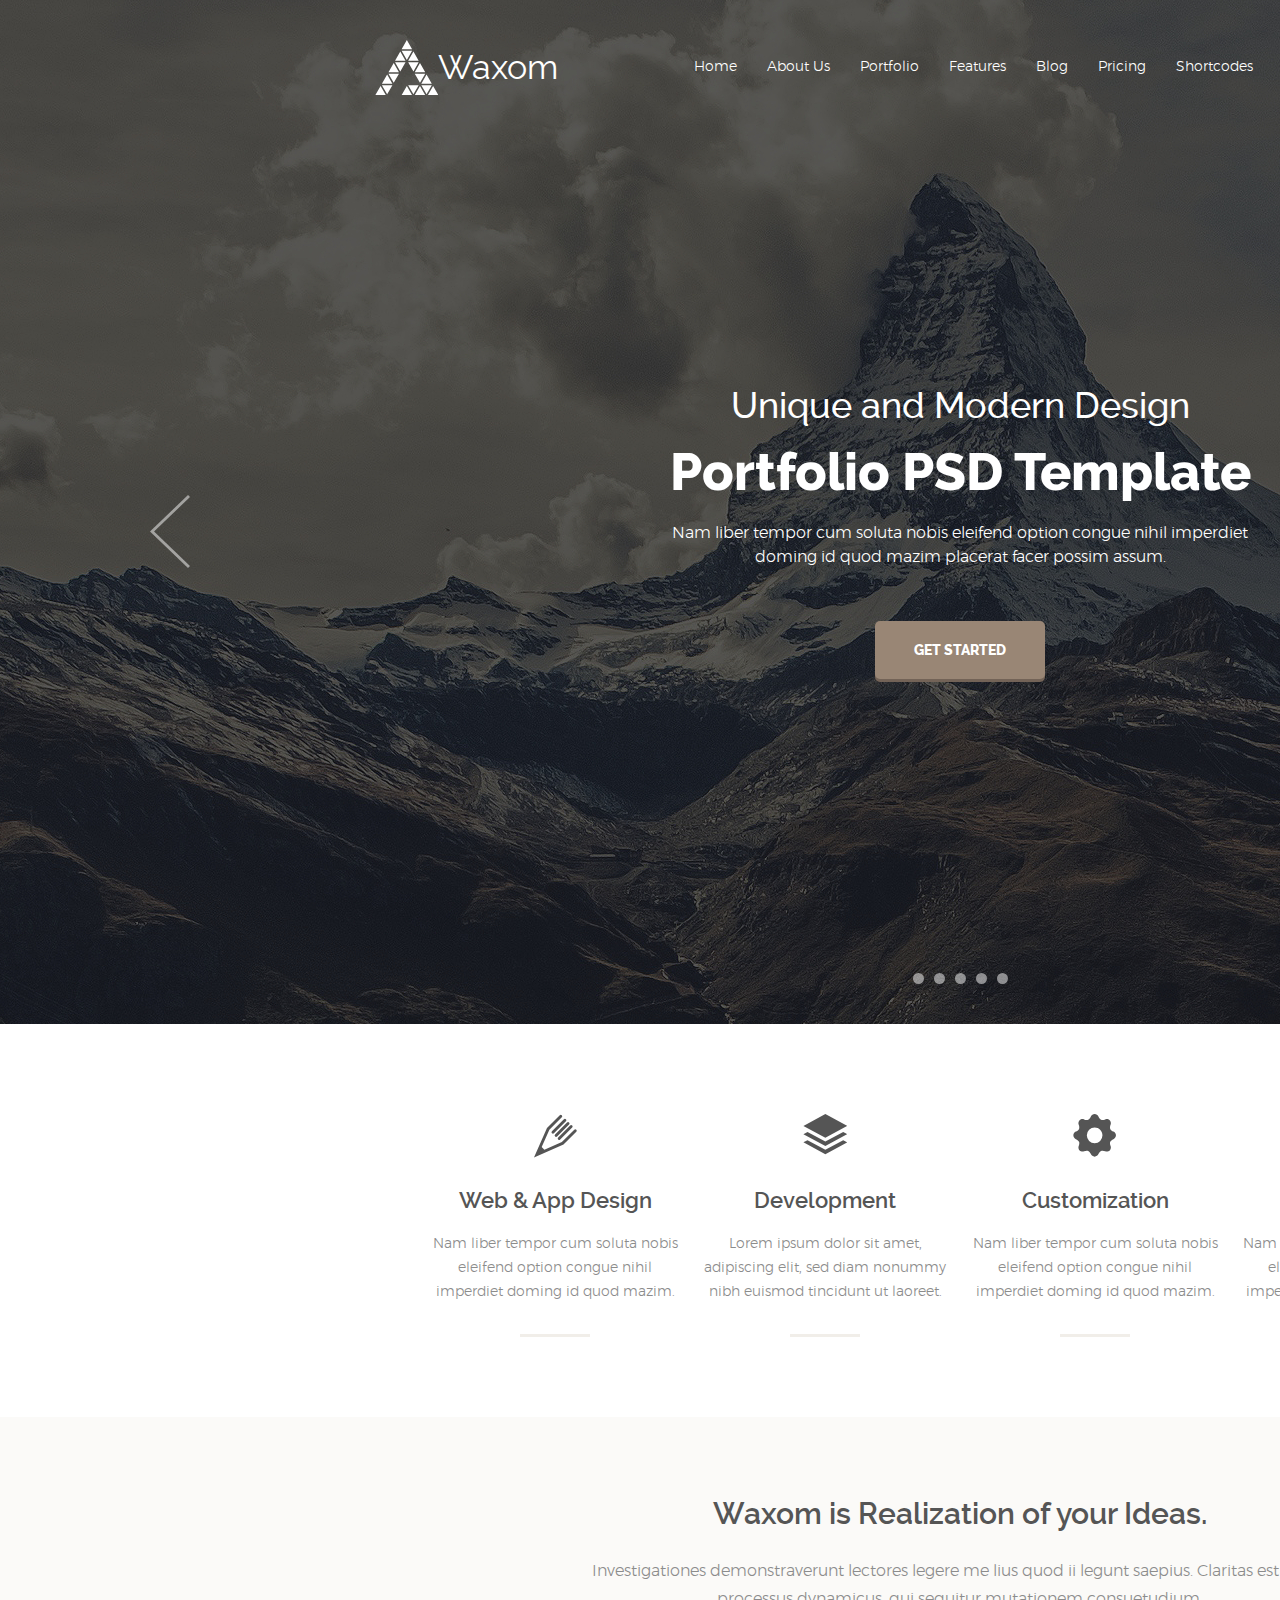
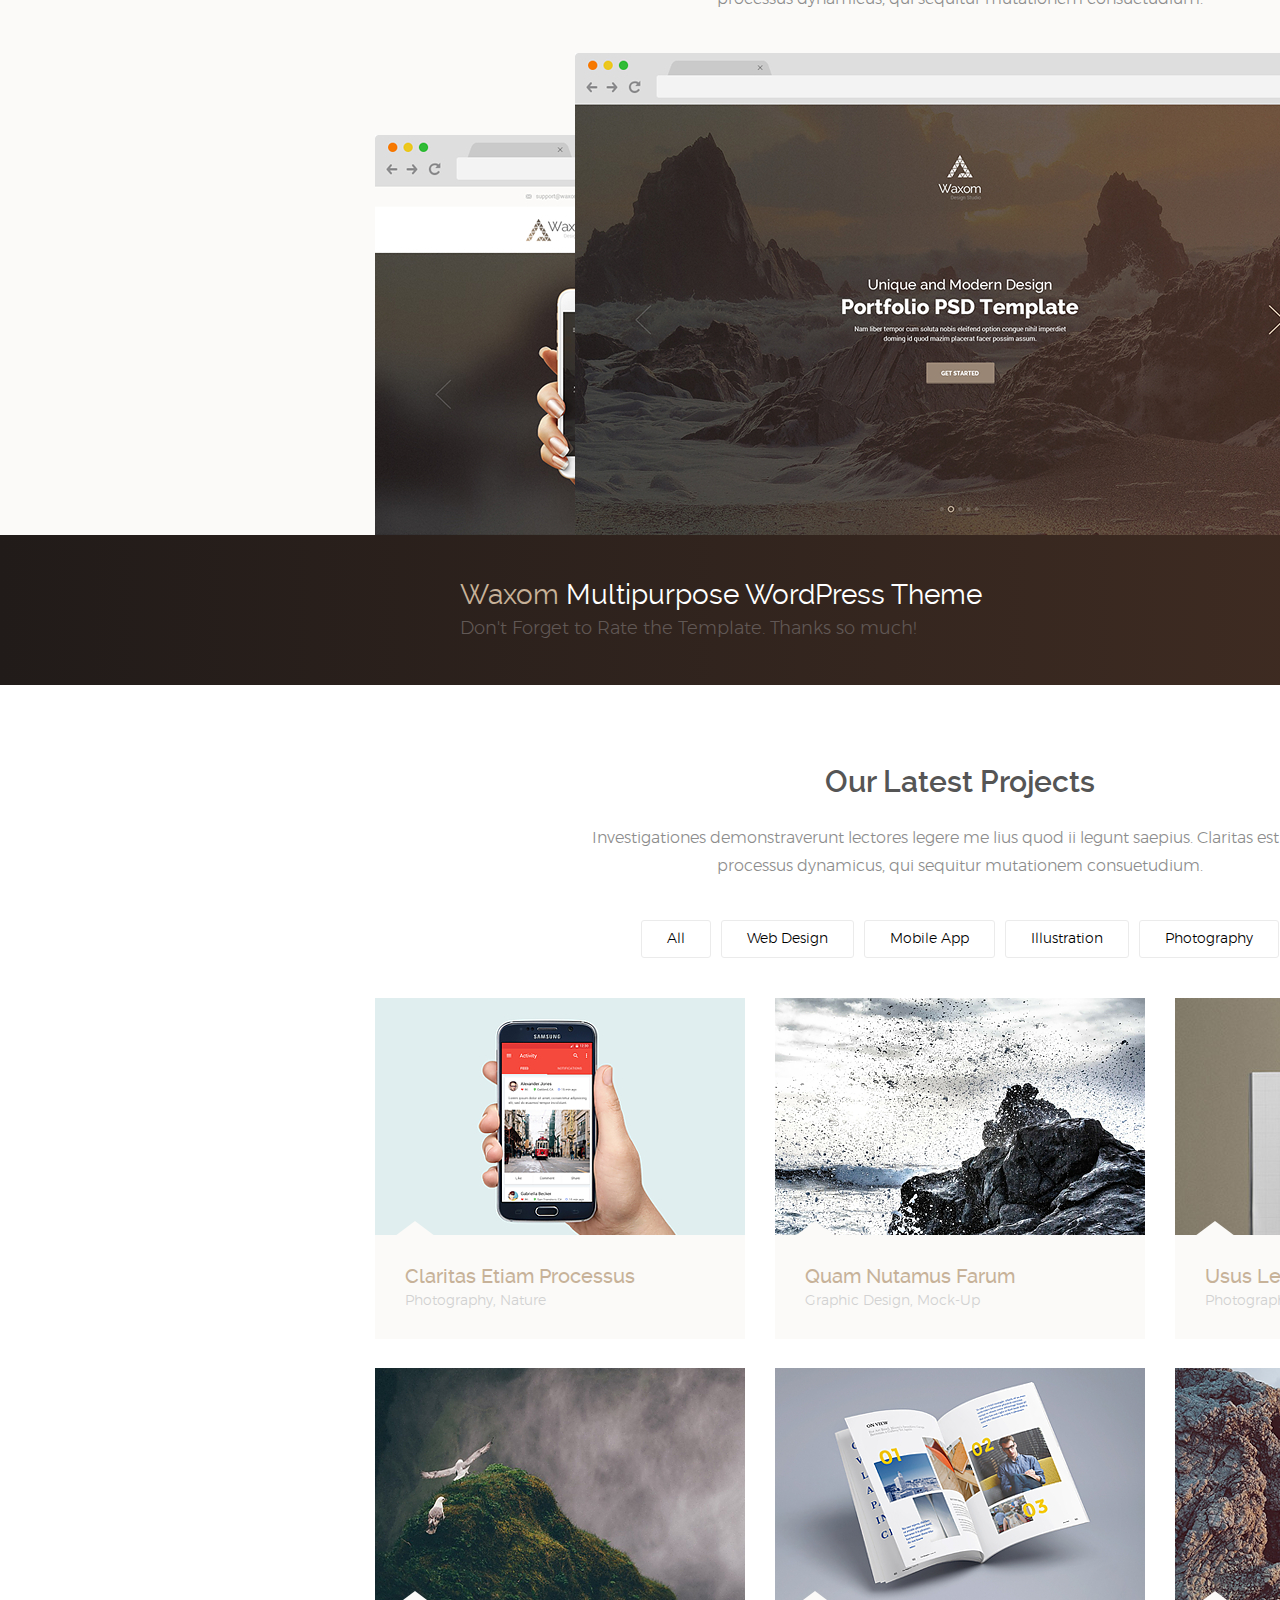
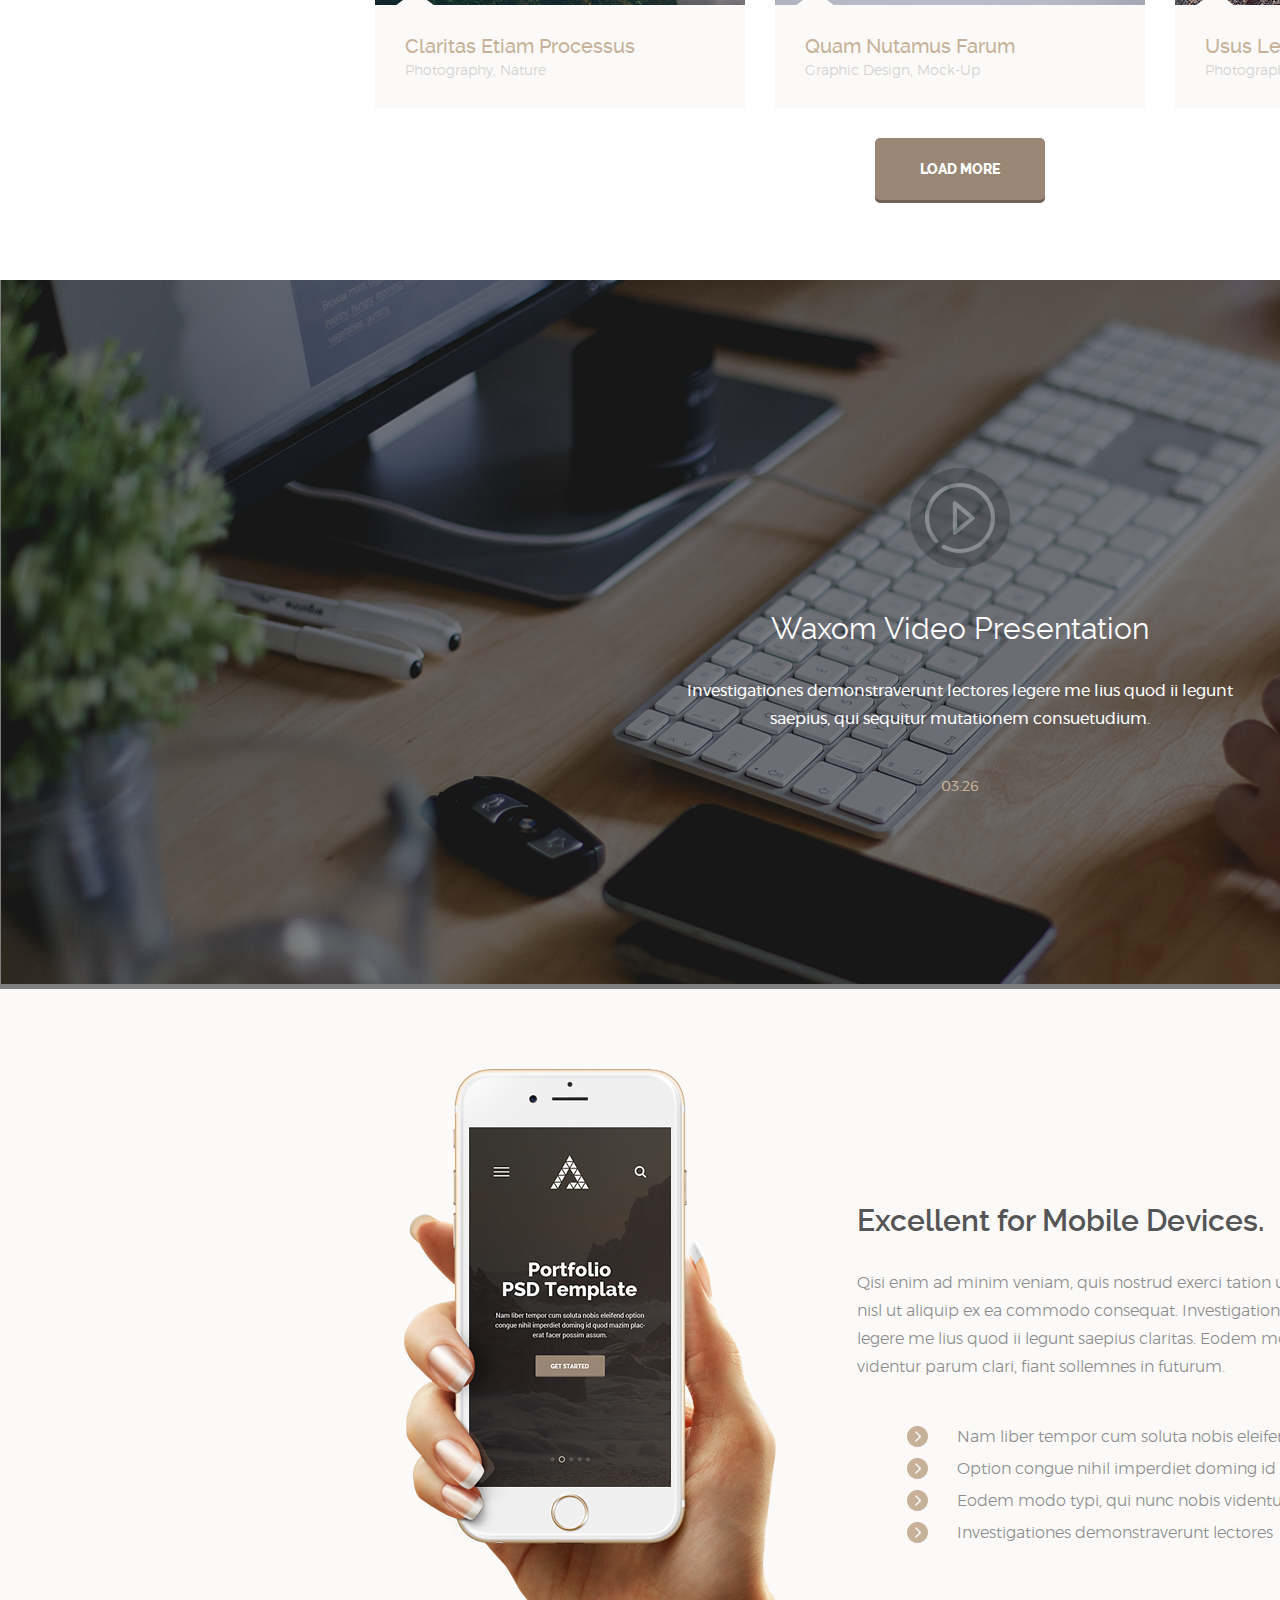
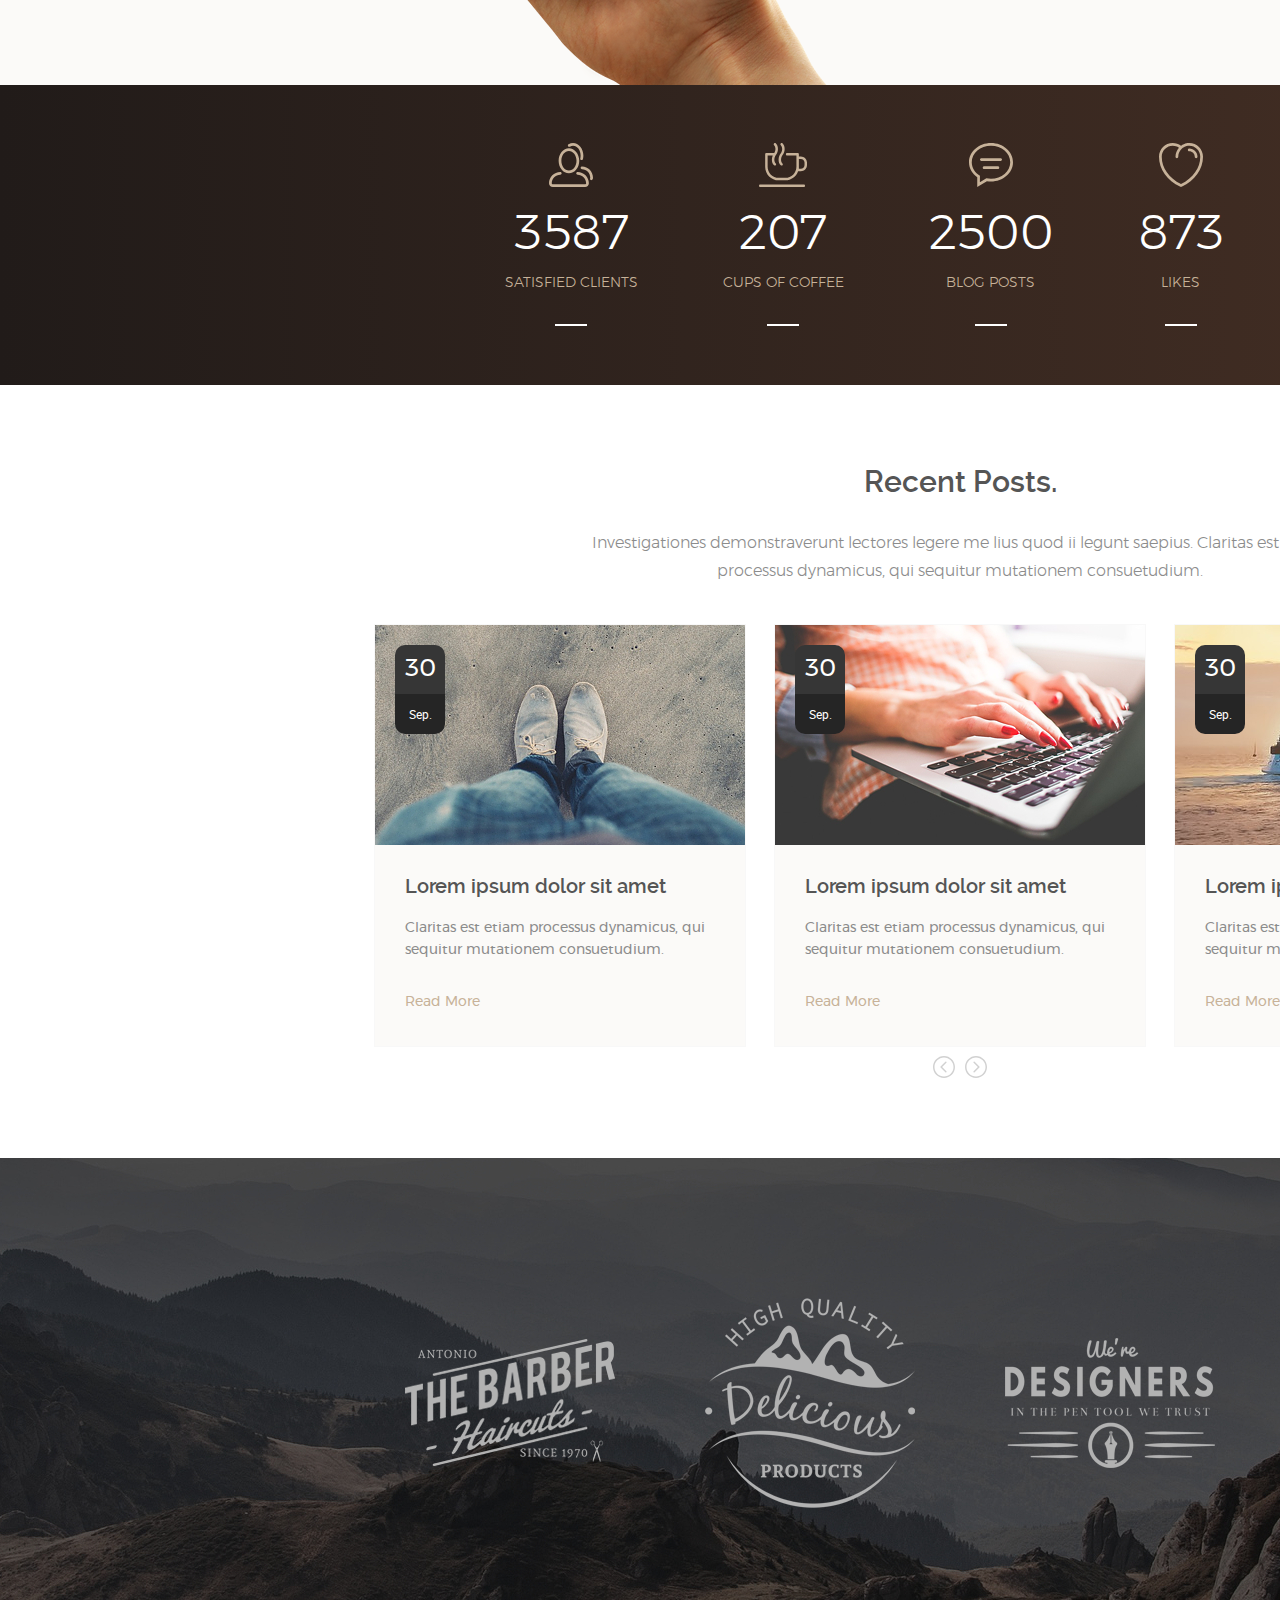
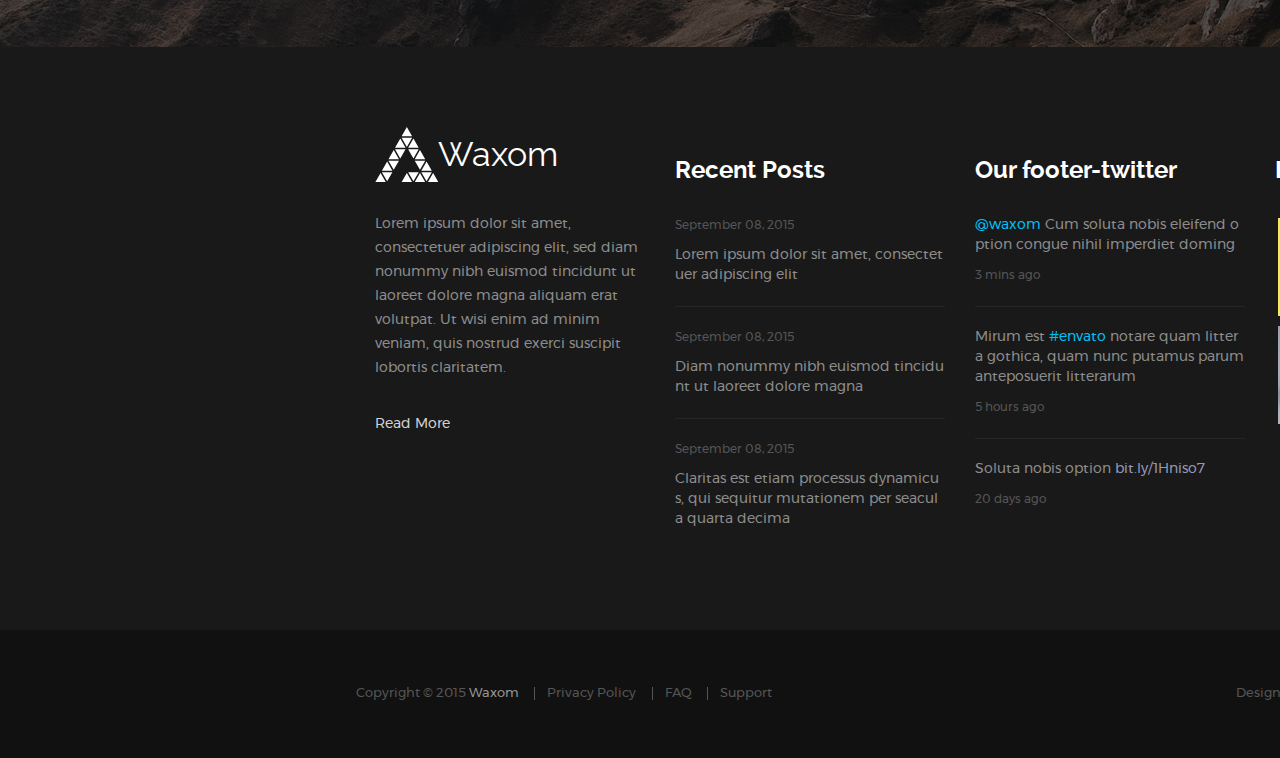
<file: waxom_project/index.html>
<!DOCTYPE html>
<html lang="en">
   <head>
      <meta charset="UTF-8">
      <meta name="viewport" content="width=device-width, initial-scale=1.0">
      <meta http-equiv="X-UA-Compatible" content="ie=edge">
      <title>waxom_project</title>
      <link rel="stylesheet" href="css/normalize.css">
      <link rel="stylesheet" href="css/style.css">
   </head>
   <body>
      <div class="container">
         <!-- HEADER_+START -->
         <header class="slider">
            <div class="header-top-wrapper">
               <a class="logo" href="#">
                  <svg class="logo-icon" xmlns="http://www.w3.org/2000/svg" xmlns:xlink="http://www.w3.org/1999/xlink"
                     width="65" height="55">
                     <path
                        d="M52.873,55.128 L58.125,45.939 L63.377,55.128 L52.873,55.128 ZM46.303,45.172 L56.811,45.172 L51.557,54.359 L46.303,45.172 ZM51.557,34.451 L56.811,43.641 L46.303,43.641 L51.557,34.451 ZM39.738,33.686 L50.243,33.686 L44.990,42.874 L39.738,33.686 ZM44.990,22.967 L50.243,32.154 L39.738,32.154 L44.990,22.967 ZM33.168,22.202 L43.676,22.202 L38.422,31.390 L33.168,22.202 ZM38.422,11.480 L43.676,20.671 L33.168,20.671 L38.422,11.480 ZM26.600,10.713 L37.108,10.713 L31.854,19.905 L26.600,10.713 ZM31.854,-0.006 L37.108,9.184 L26.600,9.184 L31.854,-0.006 ZM20.032,20.671 L25.286,11.480 L30.540,20.671 L20.032,20.671 ZM13.465,32.154 L18.718,22.967 L23.971,32.154 L13.465,32.154 ZM6.897,43.641 L12.151,34.451 L17.404,43.641 L6.897,43.641 ZM0.331,55.128 L5.582,45.939 L10.836,55.128 L0.331,55.128 ZM17.404,45.172 L12.151,54.359 L6.897,45.172 L17.404,45.172 ZM23.971,33.686 L18.718,42.874 L13.465,33.686 L23.971,33.686 ZM30.540,22.202 L25.286,31.390 L20.032,22.202 L30.540,22.202 ZM37.108,55.128 L26.600,55.128 L31.854,45.939 L37.108,55.128 ZM43.676,45.172 L38.422,54.359 L33.168,45.172 L43.676,45.172 ZM50.243,55.128 L39.738,55.128 L44.990,45.939 L50.243,55.128 Z" />
                  </svg>
                  <span class="logo-txt">waxom</span>
               </a>
               <input type="checkbox" id="checkbox" class="header-menu-checkbox">
               <label for="checkbox" class="header-menu-btn">
               <span class="header-menu-icon"></span>
               </label>
               <nav class="header-menu">
                  <ul class="menu">
                     <li class="menu-list">
                        <a class="menu-link menu-text" href="#">Home</a>
                     </li>
                     <li class="menu-list">
                        <a class="menu-link menu-text" href="#">About&nbsp;Us</a>
                     </li>
                     <li class="menu-list">
                        <a class="menu-link menu-text" href="#">Portfolio</a>
                     </li>
                     <li class="menu-list">
                        <a class="menu-link menu-text" href="#">Features</a>
                     </li>
                     <li class="menu-list">
                        <a class="menu-link menu-text" href="#">Blog</a>
                     </li>
                     <li class="menu-list">
                        <a class="menu-link menu-text" href="#">Pricing</a>
                     </li>
                     <li class="menu-list">
                        <a class="menu-link menu-text" href="#">Shortcodes</a>
                     </li>
                     <li class="menu-list">
                        <a class="menu-link menu-text" href="#">Contact</a>
                     </li>
                  </ul>
               </nav>
               <div class="header-icon">
                  <button class="cart-btn">
                     <svg class="cart-icon" xmlns="http://www.w3.org/2000/svg" width="18" height="24">
                        <path
                           d="M17.994 5.997v14.998a3 3 0 0 1-2.999 3H3.002a3 3 0 0 1-2.999-3V5.997A2.999 2.999 0 0 1 3.002 3H4.5c0-1.657 2.013-3 4.498-3 2.484 0 4.497 1.343 4.497 3h1.5a2.999 2.999 0 0 1 2.998 2.998zM6 3h5.997c0-1.037-1.342-1.5-2.998-1.5-1.656 0-2.999.463-2.999 1.5zm10.495 16.496H1.502v1.5c0 .828.672 1.5 1.5 1.5h11.993a1.5 1.5 0 0 0 1.5-1.5zm0-13.498a1.5 1.5 0 0 0-1.5-1.5h-1.499v4.5h-1.499v-4.5H6v4.5H4.501v-4.5h-1.5a1.5 1.5 0 0 0-1.499 1.5v11.998h14.993z" />
                     </svg>
                  </button>
                  <form class="search-form" action="#">
                     <label class="search-label" for="search"></label>
                     <input class="menu-search" id="search" type="search" placeholder="Search the site..." />
                  </form>
               </div>
            </div>
            <div class="slider-wrapper">
               <a class="slider-arrow-left" href="#">
                  <svg xmlns="http://www.w3.org/2000/svg" width="40" height="73" viewBox="0 0 40 73">
                     <path d="M38.026 72.98L.005 36.497 38.026.018l1.969 2.004L4.066 36.498l35.929 34.479z" />
                  </svg>
               </a>
               <div class="slider-content">
                  <h2 class="slider-design">Unique and Modern Design</h2>
                  <h1 class="slider-portfolio">Portfolio PSD Template</h1>
                  <p class="slider-text">
                     Nam liber tempor cum soluta nobis eleifend option congue nihil
                     imperdiet doming id quod mazim placerat facer possim assum.
                  </p>
                  <a href="#" class="slider-btn">
                  <span class="btn-txt">Get Started</span>
                  </a>
               </div>
               <a class="slider-arrow-right" href="#">
                  <svg xmlns="http://www.w3.org/2000/svg" width="40" height="75"
                     viewBox="0 0 40 75">
                     <path d="M1.974 72.98l38.021-36.482L1.974.018.004 2.022l35.93 34.476L.004 70.977z" />
                  </svg>
               </a>
            </div>
            <div class="pagination">
               <a href="#" class="pagination-link"></a>
               <a href="#" class="pagination-link"></a>
               <a href="#" class="pagination-link"></a>
               <a href="#" class="pagination-link"></a>
               <a href="#" class="pagination-link"></a>
            </div>
         </header>
         <!-- HEADER_-END -->
         <!-- MAIN_+START -->
         <main>
            <!-- SERVICES_+START -->
            <section class="services">
               <div class="services-item">
                  <svg class="service-icon" xmlns="http://www.w3.org/2000/svg" width="49" height="44" viewBox="0 0 49 49">
                     <path
                        d="M47.668 19.717L33.402 33.985.534 48.463l14.477-32.872L29.279 1.327a1.589 1.589 0 1 1 2.248 2.249L17.683 17.422 9.107 36.888l2.999 2.999 19.467-8.573L45.42 17.47a1.587 1.587 0 0 1 2.248 0c.621.62.621 1.63 0 2.247zm-20.173 6.5l13.332-13.332a1.585 1.585 0 0 1 2.25 0c.623.62.623 1.625 0 2.249L29.745 28.466a1.594 1.594 0 0 1-2.25 0 1.593 1.593 0 0 1 0-2.25zm-3.48-3.482L37.348 9.403a1.59 1.59 0 1 1 2.25 2.25L26.265 24.985a1.592 1.592 0 0 1-2.25-2.25zm-3.48-3.482l13.332-13.33a1.586 1.586 0 0 1 2.25 0c.622.62.622 1.625 0 2.25l-13.333 13.33c-.31.31-.719.465-1.125.465s-.814-.154-1.125-.466a1.591 1.591 0 0 1 0-2.249z" />
                  </svg>
                  <span class="service-item-title">Web & App Design</span>
                  <p class="service-item-desc">
                     Nam liber tempor cum soluta nobis eleifend option congue nihil
                     imperdiet doming id quod mazim.
                  </p>
               </div>
               <div class="services-item">
                  <svg class="service-icon" xmlns="http://www.w3.org/2000/svg" width="44" height="44" viewBox="0 0 43 43">
                     <path
                        d="M43.287 11.666L21.851 23.227.414 11.666 21.85.106zm-3.985 5.882l3.985 2.149-21.436 11.556L.414 19.697l3.985-2.15 17.452 9.41zm0 8.025l3.985 2.148-21.436 11.562L.414 27.721l3.985-2.148 17.452 9.412z" />
                  </svg>
                  <span class="service-item-title">Development</span>
                  <p class="service-item-desc">
                     Lorem ipsum dolor sit amet, adipiscing elit, sed diam nonummy nibh
                     euismod tincidunt ut laoreet.
                  </p>
               </div>
               <div class="services-item">
                  <svg class="service-icon" xmlns="http://www.w3.org/2000/svg" width="44" height="44" viewBox="0 0 45 45">
                     <path
                        d="M41.322 25.71c-1.44.513-2.837 1.762-3.243 2.743-.406.98-.298 2.85.357 4.23.656 1.379.259 3.427-.886 4.572-1.146 1.147-3.194 1.544-4.573.887-1.38-.656-3.252-.764-4.233-.356-.98.41-2.227 1.808-2.739 3.246-.512 1.436-2.241 2.601-3.861 2.601s-3.35-1.165-3.862-2.6c-.512-1.439-1.759-2.837-2.74-3.244-.982-.408-2.852-.303-4.232.353-1.38.657-3.427.26-4.573-.887-1.145-1.145-1.542-3.193-.886-4.572s.763-3.249.355-4.23c-.408-.979-1.8-2.23-3.24-2.742C1.526 25.199.36 23.47.36 21.85c0-1.62 1.166-3.35 2.606-3.857 1.44-.51 2.83-1.761 3.238-2.743.407-.984.303-2.853-.353-4.233-.656-1.38-.26-3.426.886-4.574 1.146-1.146 3.195-1.541 4.573-.885 1.38.656 3.25.764 4.231.357.981-.406 2.23-1.803 2.741-3.242.512-1.439 2.241-2.606 3.862-2.606 1.62 0 3.35 1.167 3.861 2.606.512 1.44 1.76 2.837 2.74 3.242.982.407 2.852.3 4.232-.357 1.38-.656 3.427-.261 4.573.885 1.145 1.148 1.542 3.195.886 4.574-.655 1.379-.76 3.252-.355 4.234.406.984 1.8 2.232 3.24 2.742 1.44.508 2.606 2.237 2.606 3.857s-1.166 3.349-2.605 3.86zM30.128 21.86c0-4.419-3.574-7.994-7.984-7.994a7.988 7.988 0 0 0-7.994 7.994 7.984 7.984 0 0 0 7.994 7.983 7.981 7.981 0 0 0 7.984-7.983z" />
                  </svg>
                  <span class="service-item-title">Customization</span>
                  <p class="service-item-desc">
                     Nam liber tempor cum soluta nobis eleifend option congue nihil
                     imperdiet doming id quod mazim.
                  </p>
               </div>
               <div class="services-item">
                  <svg class="service-icon" xmlns="http://www.w3.org/2000/svg" width="52" height="44" viewBox="0 0 45 45">
                     <path
                        d="M.738 30.147V7.983c0-1.364 1.105-2.482 2.458-2.48h10.816V4.057c0-.995.382-1.923 1.082-2.628A3.64 3.64 0 0 1 17.7.335h6.29c2.029 0 3.684 1.667 3.684 3.723V5.5H38.49c1.35 0 2.458 1.118 2.458 2.482v1.654H14.742c-2.267 0-4.74 1.55-5.742 3.608zM16.47 5.502h8.747V4.058c0-.688-.55-1.243-1.228-1.243h-6.29c-.327 0-.636.13-.867.368a1.25 1.25 0 0 0-.362.875zm25.451 28.26c-.595 1.222-2.192 2.222-3.543 2.222H3.08c-1.35 0-1.968-1.002-1.369-2.221l9.492-19.422c.593-1.223 2.189-2.226 3.539-2.226H50.04c1.354 0 1.969 1.003 1.371 2.226z" />
                  </svg>
                  <span class="service-item-title">Marketing</span>
                  <p class="service-item-desc">
                     Nam liber tempor cum soluta nobis eleifend option congue nihil
                     imperdiet doming id quod mazim.
                  </p>
               </div>
            </section>
            <!-- SERVICES_-END -->
            <!-- REALIZATION_+START -->
            <section class="realization">
               <h2 class="realization-title">Waxom is Realization of your Ideas.</h2>
               <span class="realization-text">Investigationes demonstraverunt lectores legere me lius quod ii
               legunt saepius. Claritas est etiam processus dynamicus, qui sequitur
               mutationem consuetudium.
               </span>
               <div class="realization-screenshots"></div>
            </section>
            <!-- REALIZATION_-END -->
            <!-- OFFER_+START -->
            <aside class="offer">
               <div class="offer-superwrapper">
                  <div class="offer-text-wrapper">
                     <h2 class="offer-title">
                        <span class="offer-1st-word">Waxom </span>Multipurpose WordPress Theme
                     </h2>
                     <span class="offer-description">Don't Forget to Rate the Template. Thanks so much!</span>
                  </div>
                  <a href="#" class="offer-btn">
                  <span class="btn-txt">Purchase Now</span>
                  </a>
               </div>
            </aside>
            <!-- OFFER_-END -->
            <!-- PROJECTS_+START -->
            <section class="projects">
               <h2 class="projects-title">Our Latest Projects</h2>
               <span class="projects-text">Investigationes demonstraverunt lectores legere me lius quod ii
               legunt saepius. Claritas est etiam processus dynamicus, qui sequitur
               mutationem consuetudium.
               </span>
               <div class="projects-filter">
                  <button class="filter-btn">All</button>
                  <button class="filter-btn">Web&nbsp;Design</button>
                  <button class="filter-btn">Mobile&nbsp;App</button>
                  <button class="filter-btn">Illustration</button>
                  <button class="filter-btn">Photography</button>
               </div>
               <div class="projects-wrapper">
                  <div class="projects-item">
                     <img class="projects-photo" height="370" width="237" src="img/photo-1.jpg" alt="Preview" />
                     <div class="projects-desc">
                        <span class="projects-name">Claritas Etiam Processus</span>
                        <span class="projects-type">Photography, Nature</span>
                     </div>
                     <a class="projects-item-link" href="#">
                        <svg class="projects-item-link-icon" xmlns="http://www.w3.org/2000/svg" width="26" height="26"
                           viewBox="0 0 26 26">
                           <path
                              d="M23.5 11.242l-1.927 1.928-3.187 3.189c-.153.17-.34.324-.511.46a6.24 6.24 0 0 1-6.153.905 6.038 6.038 0 0 1-2.08-1.365l2.642-2.644a2.446 2.446 0 0 0 3.46 0l2.028-2.029L20.857 8.6a2.447 2.447 0 1 0-3.46-3.462l-2.454 2.456a7.068 7.068 0 0 0-4.908-.376l4.72-4.723c2.404-2.405 6.341-2.405 8.744 0 2.42 2.42 2.42 6.343 0 8.748zm-7.654 7.607l-4.618 4.672c-2.403 2.406-6.34 2.406-8.744 0-2.403-2.404-2.403-6.343 0-8.747l5.113-5.118c.068-.067.154-.153.239-.221a6.191 6.191 0 0 1 6.426-1.142c.75.29 1.465.75 2.079 1.363l-2.642 2.645a2.446 2.446 0 0 0-3.46 0l-5.113 5.115a2.447 2.447 0 1 0 3.46 3.463l2.352-2.355c2.011.803 2.557.87 4.908.325z" />
                        </svg>
                     </a>
                     <button class="projects-item-zoom">
                        <svg class="projects-item-zoom-icon" xmlns="http://www.w3.org/2000/svg" width="26" height="25"
                           viewBox="0 0 26 25">
                           <path
                              d="M17.417 7.847c.318.644.047 1.42-.607 1.734-.185.087-.381.13-.576.13-.487 0-.954-.267-1.182-.728a4.147 4.147 0 0 0-3.748-2.31c-.726 0-1.315-.579-1.315-1.296 0-.714.589-1.295 1.315-1.295 2.62 0 4.964 1.443 6.113 3.765zm8.04 16.325a1.647 1.647 0 0 1-1.164.474 1.65 1.65 0 0 1-1.163-.474L18.795 19.9a11.218 11.218 0 0 1-6.836 2.317C5.793 22.218.777 17.276.777 11.202S5.793.186 11.96.186 23.14 5.128 23.14 11.202c0 2.37-.77 4.562-2.068 6.361l4.383 4.318a1.602 1.602 0 0 1 0 2.29zM11.96 19.627c2.104 0 4.03-.756 5.521-2.003.46-.384.874-.819 1.243-1.288a8.288 8.288 0 0 0 1.786-5.134c0-4.645-3.836-8.424-8.55-8.424-4.715 0-8.551 3.78-8.551 8.424 0 4.645 3.836 8.424 8.55 8.425z" />
                        </svg>
                     </button>
                  </div>
                  <div class="projects-item">
                     <img class="projects-photo" height="370" width="237" src="img/photo-2.jpg" alt="Preview" />
                     <div class="projects-desc">
                        <span class="projects-name">Quam Nutamus Farum</span>
                        <span class="projects-type">Graphic Design, Mock-Up</span>
                     </div>
                     <a class="projects-item-link" href="#">
                        <svg class="projects-item-link-icon" xmlns="http://www.w3.org/2000/svg" width="26" height="26"
                           viewBox="0 0 26 26">
                           <path
                              d="M23.5 11.242l-1.927 1.928-3.187 3.189c-.153.17-.34.324-.511.46a6.24 6.24 0 0 1-6.153.905 6.038 6.038 0 0 1-2.08-1.365l2.642-2.644a2.446 2.446 0 0 0 3.46 0l2.028-2.029L20.857 8.6a2.447 2.447 0 1 0-3.46-3.462l-2.454 2.456a7.068 7.068 0 0 0-4.908-.376l4.72-4.723c2.404-2.405 6.341-2.405 8.744 0 2.42 2.42 2.42 6.343 0 8.748zm-7.654 7.607l-4.618 4.672c-2.403 2.406-6.34 2.406-8.744 0-2.403-2.404-2.403-6.343 0-8.747l5.113-5.118c.068-.067.154-.153.239-.221a6.191 6.191 0 0 1 6.426-1.142c.75.29 1.465.75 2.079 1.363l-2.642 2.645a2.446 2.446 0 0 0-3.46 0l-5.113 5.115a2.447 2.447 0 1 0 3.46 3.463l2.352-2.355c2.011.803 2.557.87 4.908.325z" />
                        </svg>
                     </a>
                     <button class="projects-item-zoom">
                        <svg class="projects-item-zoom-icon" xmlns="http://www.w3.org/2000/svg" width="26" height="25"
                           viewBox="0 0 26 25">
                           <path
                              d="M17.417 7.847c.318.644.047 1.42-.607 1.734-.185.087-.381.13-.576.13-.487 0-.954-.267-1.182-.728a4.147 4.147 0 0 0-3.748-2.31c-.726 0-1.315-.579-1.315-1.296 0-.714.589-1.295 1.315-1.295 2.62 0 4.964 1.443 6.113 3.765zm8.04 16.325a1.647 1.647 0 0 1-1.164.474 1.65 1.65 0 0 1-1.163-.474L18.795 19.9a11.218 11.218 0 0 1-6.836 2.317C5.793 22.218.777 17.276.777 11.202S5.793.186 11.96.186 23.14 5.128 23.14 11.202c0 2.37-.77 4.562-2.068 6.361l4.383 4.318a1.602 1.602 0 0 1 0 2.29zM11.96 19.627c2.104 0 4.03-.756 5.521-2.003.46-.384.874-.819 1.243-1.288a8.288 8.288 0 0 0 1.786-5.134c0-4.645-3.836-8.424-8.55-8.424-4.715 0-8.551 3.78-8.551 8.424 0 4.645 3.836 8.424 8.55 8.425z" />
                        </svg>
                     </button>
                  </div>
                  <div class="projects-item">
                     <img class="projects-photo" height="370" width="237" src="img/photo-3.jpg" alt="Preview" />
                     <div class="projects-desc">
                        <span class="projects-name">Usus Legentis Videntur</span>
                        <span class="projects-type">Photography, Holiday</span>
                     </div>
                     <a class="projects-item-link" href="#">
                        <svg class="projects-item-link-icon" xmlns="http://www.w3.org/2000/svg" width="26" height="26"
                           viewBox="0 0 26 26">
                           <path
                              d="M23.5 11.242l-1.927 1.928-3.187 3.189c-.153.17-.34.324-.511.46a6.24 6.24 0 0 1-6.153.905 6.038 6.038 0 0 1-2.08-1.365l2.642-2.644a2.446 2.446 0 0 0 3.46 0l2.028-2.029L20.857 8.6a2.447 2.447 0 1 0-3.46-3.462l-2.454 2.456a7.068 7.068 0 0 0-4.908-.376l4.72-4.723c2.404-2.405 6.341-2.405 8.744 0 2.42 2.42 2.42 6.343 0 8.748zm-7.654 7.607l-4.618 4.672c-2.403 2.406-6.34 2.406-8.744 0-2.403-2.404-2.403-6.343 0-8.747l5.113-5.118c.068-.067.154-.153.239-.221a6.191 6.191 0 0 1 6.426-1.142c.75.29 1.465.75 2.079 1.363l-2.642 2.645a2.446 2.446 0 0 0-3.46 0l-5.113 5.115a2.447 2.447 0 1 0 3.46 3.463l2.352-2.355c2.011.803 2.557.87 4.908.325z" />
                        </svg>
                     </a>
                     <button class="projects-item-zoom">
                        <svg class="projects-item-zoom-icon" xmlns="http://www.w3.org/2000/svg" width="26" height="25"
                           viewBox="0 0 26 25">
                           <path
                              d="M17.417 7.847c.318.644.047 1.42-.607 1.734-.185.087-.381.13-.576.13-.487 0-.954-.267-1.182-.728a4.147 4.147 0 0 0-3.748-2.31c-.726 0-1.315-.579-1.315-1.296 0-.714.589-1.295 1.315-1.295 2.62 0 4.964 1.443 6.113 3.765zm8.04 16.325a1.647 1.647 0 0 1-1.164.474 1.65 1.65 0 0 1-1.163-.474L18.795 19.9a11.218 11.218 0 0 1-6.836 2.317C5.793 22.218.777 17.276.777 11.202S5.793.186 11.96.186 23.14 5.128 23.14 11.202c0 2.37-.77 4.562-2.068 6.361l4.383 4.318a1.602 1.602 0 0 1 0 2.29zM11.96 19.627c2.104 0 4.03-.756 5.521-2.003.46-.384.874-.819 1.243-1.288a8.288 8.288 0 0 0 1.786-5.134c0-4.645-3.836-8.424-8.55-8.424-4.715 0-8.551 3.78-8.551 8.424 0 4.645 3.836 8.424 8.55 8.425z" />
                        </svg>
                     </button>
                  </div>
                  <div class="projects-item">
                     <img class="projects-photo" height="370" width="237" src="img/photo-4.jpg" alt="Preview" />
                     <div class="projects-desc">
                        <span class="projects-name">Claritas Etiam Processus</span>
                        <span class="projects-type">Photography, Nature</span>
                     </div>
                     <a class="projects-item-link" href="#">
                        <svg class="projects-item-link-icon" xmlns="http://www.w3.org/2000/svg" width="26" height="26"
                           viewBox="0 0 26 26">
                           <path
                              d="M23.5 11.242l-1.927 1.928-3.187 3.189c-.153.17-.34.324-.511.46a6.24 6.24 0 0 1-6.153.905 6.038 6.038 0 0 1-2.08-1.365l2.642-2.644a2.446 2.446 0 0 0 3.46 0l2.028-2.029L20.857 8.6a2.447 2.447 0 1 0-3.46-3.462l-2.454 2.456a7.068 7.068 0 0 0-4.908-.376l4.72-4.723c2.404-2.405 6.341-2.405 8.744 0 2.42 2.42 2.42 6.343 0 8.748zm-7.654 7.607l-4.618 4.672c-2.403 2.406-6.34 2.406-8.744 0-2.403-2.404-2.403-6.343 0-8.747l5.113-5.118c.068-.067.154-.153.239-.221a6.191 6.191 0 0 1 6.426-1.142c.75.29 1.465.75 2.079 1.363l-2.642 2.645a2.446 2.446 0 0 0-3.46 0l-5.113 5.115a2.447 2.447 0 1 0 3.46 3.463l2.352-2.355c2.011.803 2.557.87 4.908.325z" />
                        </svg>
                     </a>
                     <button class="projects-item-zoom">
                        <svg class="projects-item-zoom-icon" xmlns="http://www.w3.org/2000/svg" width="26" height="25"
                           viewBox="0 0 26 25">
                           <path
                              d="M17.417 7.847c.318.644.047 1.42-.607 1.734-.185.087-.381.13-.576.13-.487 0-.954-.267-1.182-.728a4.147 4.147 0 0 0-3.748-2.31c-.726 0-1.315-.579-1.315-1.296 0-.714.589-1.295 1.315-1.295 2.62 0 4.964 1.443 6.113 3.765zm8.04 16.325a1.647 1.647 0 0 1-1.164.474 1.65 1.65 0 0 1-1.163-.474L18.795 19.9a11.218 11.218 0 0 1-6.836 2.317C5.793 22.218.777 17.276.777 11.202S5.793.186 11.96.186 23.14 5.128 23.14 11.202c0 2.37-.77 4.562-2.068 6.361l4.383 4.318a1.602 1.602 0 0 1 0 2.29zM11.96 19.627c2.104 0 4.03-.756 5.521-2.003.46-.384.874-.819 1.243-1.288a8.288 8.288 0 0 0 1.786-5.134c0-4.645-3.836-8.424-8.55-8.424-4.715 0-8.551 3.78-8.551 8.424 0 4.645 3.836 8.424 8.55 8.425z" />
                        </svg>
                     </button>
                  </div>
                  <div class="projects-item">
                     <img class="projects-photo" height="370" width="237" src="img/photo-5.jpg" alt="Preview" />
                     <div class="projects-desc">
                        <span class="projects-name">Quam Nutamus Farum</span>
                        <span class="projects-type">Graphic Design, Mock-Up</span>
                     </div>
                     <a class="projects-item-link" href="#">
                        <svg class="projects-item-link-icon" xmlns="http://www.w3.org/2000/svg" width="26" height="26"
                           viewBox="0 0 26 26">
                           <path
                              d="M23.5 11.242l-1.927 1.928-3.187 3.189c-.153.17-.34.324-.511.46a6.24 6.24 0 0 1-6.153.905 6.038 6.038 0 0 1-2.08-1.365l2.642-2.644a2.446 2.446 0 0 0 3.46 0l2.028-2.029L20.857 8.6a2.447 2.447 0 1 0-3.46-3.462l-2.454 2.456a7.068 7.068 0 0 0-4.908-.376l4.72-4.723c2.404-2.405 6.341-2.405 8.744 0 2.42 2.42 2.42 6.343 0 8.748zm-7.654 7.607l-4.618 4.672c-2.403 2.406-6.34 2.406-8.744 0-2.403-2.404-2.403-6.343 0-8.747l5.113-5.118c.068-.067.154-.153.239-.221a6.191 6.191 0 0 1 6.426-1.142c.75.29 1.465.75 2.079 1.363l-2.642 2.645a2.446 2.446 0 0 0-3.46 0l-5.113 5.115a2.447 2.447 0 1 0 3.46 3.463l2.352-2.355c2.011.803 2.557.87 4.908.325z" />
                        </svg>
                     </a>
                     <button class="projects-item-zoom">
                        <svg class="projects-item-zoom-icon" xmlns="http://www.w3.org/2000/svg" width="26" height="25"
                           viewBox="0 0 26 25">
                           <path
                              d="M17.417 7.847c.318.644.047 1.42-.607 1.734-.185.087-.381.13-.576.13-.487 0-.954-.267-1.182-.728a4.147 4.147 0 0 0-3.748-2.31c-.726 0-1.315-.579-1.315-1.296 0-.714.589-1.295 1.315-1.295 2.62 0 4.964 1.443 6.113 3.765zm8.04 16.325a1.647 1.647 0 0 1-1.164.474 1.65 1.65 0 0 1-1.163-.474L18.795 19.9a11.218 11.218 0 0 1-6.836 2.317C5.793 22.218.777 17.276.777 11.202S5.793.186 11.96.186 23.14 5.128 23.14 11.202c0 2.37-.77 4.562-2.068 6.361l4.383 4.318a1.602 1.602 0 0 1 0 2.29zM11.96 19.627c2.104 0 4.03-.756 5.521-2.003.46-.384.874-.819 1.243-1.288a8.288 8.288 0 0 0 1.786-5.134c0-4.645-3.836-8.424-8.55-8.424-4.715 0-8.551 3.78-8.551 8.424 0 4.645 3.836 8.424 8.55 8.425z" />
                        </svg>
                     </button>
                  </div>
                  <div class="projects-item">
                     <img class="projects-photo" height="370" width="237" src="img/photo-6.jpg" alt="Preview" />
                     <div class="projects-desc">
                        <span class="projects-name">Usus Legentis Videntur</span>
                        <span class="projects-type">Photography, Holiday</span>
                     </div>
                     <a class="projects-item-link" href="#">
                        <svg class="projects-item-link-icon" xmlns="http://www.w3.org/2000/svg" width="26" height="26"
                           viewBox="0 0 26 26">
                           <path
                              d="M23.5 11.242l-1.927 1.928-3.187 3.189c-.153.17-.34.324-.511.46a6.24 6.24 0 0 1-6.153.905 6.038 6.038 0 0 1-2.08-1.365l2.642-2.644a2.446 2.446 0 0 0 3.46 0l2.028-2.029L20.857 8.6a2.447 2.447 0 1 0-3.46-3.462l-2.454 2.456a7.068 7.068 0 0 0-4.908-.376l4.72-4.723c2.404-2.405 6.341-2.405 8.744 0 2.42 2.42 2.42 6.343 0 8.748zm-7.654 7.607l-4.618 4.672c-2.403 2.406-6.34 2.406-8.744 0-2.403-2.404-2.403-6.343 0-8.747l5.113-5.118c.068-.067.154-.153.239-.221a6.191 6.191 0 0 1 6.426-1.142c.75.29 1.465.75 2.079 1.363l-2.642 2.645a2.446 2.446 0 0 0-3.46 0l-5.113 5.115a2.447 2.447 0 1 0 3.46 3.463l2.352-2.355c2.011.803 2.557.87 4.908.325z" />
                        </svg>
                     </a>
                     <button class="projects-item-zoom">
                        <svg class="projects-item-zoom-icon" xmlns="http://www.w3.org/2000/svg" width="26" height="25"
                           viewBox="0 0 26 25">
                           <path
                              d="M17.417 7.847c.318.644.047 1.42-.607 1.734-.185.087-.381.13-.576.13-.487 0-.954-.267-1.182-.728a4.147 4.147 0 0 0-3.748-2.31c-.726 0-1.315-.579-1.315-1.296 0-.714.589-1.295 1.315-1.295 2.62 0 4.964 1.443 6.113 3.765zm8.04 16.325a1.647 1.647 0 0 1-1.164.474 1.65 1.65 0 0 1-1.163-.474L18.795 19.9a11.218 11.218 0 0 1-6.836 2.317C5.793 22.218.777 17.276.777 11.202S5.793.186 11.96.186 23.14 5.128 23.14 11.202c0 2.37-.77 4.562-2.068 6.361l4.383 4.318a1.602 1.602 0 0 1 0 2.29zM11.96 19.627c2.104 0 4.03-.756 5.521-2.003.46-.384.874-.819 1.243-1.288a8.288 8.288 0 0 0 1.786-5.134c0-4.645-3.836-8.424-8.55-8.424-4.715 0-8.551 3.78-8.551 8.424 0 4.645 3.836 8.424 8.55 8.425z" />
                        </svg>
                     </button>
                  </div>
               </div>
               <button class="projects-btn">
               <span class="projects-btn-txt">Load More</span>
               </button>
               <button class="projects-btn-mobile">
               <span class="btn-txt">Portfolio</span>
               </button>
            </section>
            <!-- PROJECTS_-END -->
            <!-- PRESENTATION_+START -->
            <section class="presentation">
               <video src="video/video.mp4" class="video" muted width="1920" height="704" poster="img/video.jpg"></video>
               <video src="video/video.mp4" class="video-mobile" muted width="575" height="320" poster="img/video.jpg"></video>
               <div class="video-cover">
                  <button class="video-btn">
                     <svg class="video-btn-icon" xmlns="http://www.w3.org/2000/svg" xmlns:xlink="http://www.w3.org/1999/xlink"
                        width="70" height="70">
                        <path
                           d="M31.253,18.653 L48.967,33.415 C49.437,33.807 49.709,34.386 49.709,34.997 C49.709,35.609 49.437,36.188 48.967,36.580 L31.253,51.343 C30.876,51.657 30.407,51.820 29.934,51.820 C29.638,51.820 29.339,51.755 29.060,51.626 C28.337,51.287 27.874,50.559 27.874,49.760 L27.874,20.235 C27.874,19.436 28.337,18.708 29.060,18.370 C29.783,18.030 30.640,18.141 31.253,18.653 ZM31.994,45.362 L44.431,34.997 L31.994,24.633 L31.994,45.362 ZM59.759,59.759 C53.033,66.484 44.026,69.998 34.937,69.998 C29.072,69.999 23.173,68.536 17.831,65.528 C16.839,64.970 16.488,63.713 17.046,62.722 C17.604,61.731 18.860,61.379 19.852,61.938 C31.870,68.703 47.082,66.611 56.845,56.845 C68.892,44.798 68.892,25.197 56.845,13.150 C44.798,1.101 25.196,1.102 13.150,13.150 C1.104,25.197 1.104,44.798 13.150,56.845 C13.955,57.650 13.955,58.954 13.150,59.759 C12.347,60.563 11.042,60.563 10.237,59.759 C-3.416,46.105 -3.416,23.890 10.237,10.236 C23.891,-3.416 46.104,-3.417 59.759,10.236 C73.412,23.890 73.412,46.105 59.759,59.759 Z" />
                     </svg>
                  </button>
                  <span class="video-title">Waxom Video Presentation</span>
                  <p class="video-txt">Investigationes demonstraverunt lectores legere me lius quod ii legunt saepius,
                     qui sequitur mutationem consuetudium.
                  </p>
                  <time class="video-duration">03:26</time>
               </div>
            </section>
            <!-- PRESENTATION_-END -->
            <!-- DEVICES_+START -->
            <section class="devices">
               <img src="img/iPhone_in_hand.png" alt="image" class="devices-img" height="616" width="423">
               <div class="devices-wrapper">
                  <h2 class="devices-title">Excellent for Mobile Devices.</h2>
                  <p class="devices-txt">Qisi enim ad minim veniam, quis nostrud exerci tation ullamcorper suscipit
                     lobortis nisl ut
                     aliquip ex ea commodo consequat. Investigationes demonstraverunt lectores legere me lius quod ii
                     legunt saepius
                     claritas. Eodem modo typi, qui nunc nobis videntur parum clari, fiant sollemnes in futurum.
                  </p>
                  <ul class="devices-list">
                     <li class="devices-list-item">Nam liber tempor cum soluta nobis eleifend option;</li>
                     <li class="devices-list-item">Option congue nihil imperdiet doming id quod mazim placerat facer;</li>
                     <li class="devices-list-item">Eodem modo typi, qui nunc nobis videntur parum futurum;</li>
                     <li class="devices-list-item">Investigationes demonstraverunt lectores</li>
                  </ul>
               </div>
            </section>
            <!-- DEVICES_-END -->
            <!-- COUNTERS_+START -->
            <section class="counters">
               <div class="counters-item">
                  <svg class="counters-icon" xmlns="http://www.w3.org/2000/svg" xmlns:xlink="http://www.w3.org/1999/xlink"
                     width="44" height="44">
                     <path
                        d="M19.937,30.250 C25.625,30.250 30.250,24.621 30.250,17.703 C30.250,10.784 25.625,5.156 19.937,5.156 C17.124,5.156 14.498,6.502 12.543,8.944 C10.660,11.298 9.624,14.408 9.625,17.703 C9.625,24.622 14.250,30.250 19.937,30.250 ZM19.937,7.906 C24.107,7.906 27.500,12.300 27.500,17.703 C27.500,23.106 24.107,27.500 19.937,27.500 C15.768,27.500 12.375,23.106 12.372,17.703 C12.372,12.300 15.765,7.906 19.937,7.906 ZM28.598,28.875 C27.838,28.875 27.223,29.490 27.223,30.250 C27.223,31.010 27.838,31.625 28.598,31.625 C33.299,31.625 37.125,35.450 37.125,40.153 C37.125,40.755 36.631,41.250 36.024,41.250 L3.848,41.250 C3.243,41.250 2.750,40.758 2.750,40.153 C2.750,35.450 6.574,31.625 11.274,31.625 C12.034,31.625 12.649,31.010 12.649,30.250 C12.649,29.490 12.034,28.875 11.274,28.875 C5.057,28.875 -0.000,33.934 -0.000,40.153 C-0.000,42.274 1.727,44.000 3.848,44.000 L36.024,44.000 C38.147,44.000 39.875,42.274 39.875,40.153 C39.875,33.934 34.815,28.875 28.598,28.875 ZM20.943,3.629 C21.927,3.045 22.976,2.751 24.062,2.751 C28.232,2.751 31.625,7.146 31.625,12.547 C31.625,13.516 31.518,14.466 31.305,15.375 C31.131,16.114 31.590,16.854 32.329,17.027 C32.435,17.054 32.539,17.064 32.644,17.064 C33.268,17.064 33.833,16.636 33.982,16.004 C34.241,14.889 34.375,13.726 34.375,12.547 C34.375,5.629 29.750,-0.000 24.062,-0.000 C22.499,-0.000 20.938,0.435 19.544,1.261 C18.889,1.647 18.674,2.491 19.060,3.144 C19.447,3.798 20.292,4.015 20.943,3.629 ZM33.000,23.375 C32.240,23.375 31.625,23.990 31.625,24.750 C31.625,25.510 32.240,26.125 33.000,26.125 C37.701,26.125 41.250,30.043 41.250,34.743 C41.250,34.899 41.220,35.053 41.156,35.191 C40.848,35.887 41.161,36.698 41.854,37.006 C42.034,37.087 42.225,37.125 42.413,37.125 C42.939,37.125 43.441,36.819 43.670,36.308 C43.888,35.814 44.000,35.288 44.000,34.740 C44.000,28.527 39.217,23.375 33.000,23.375 Z" />
                  </svg>
                  <span class="counters-value">3587</span>
                  <span class="counters-txt">Satisfied Clients</span>
               </div>
               <div class="counters-item">
                  <svg class="counters-icon" xmlns="http://www.w3.org/2000/svg" xmlns:xlink="http://www.w3.org/1999/xlink"
                     width="48" height="44">
                     <path
                        d="M46.043,42.749 C46.043,43.440 45.491,44.000 44.809,44.000 L1.234,44.000 C0.553,44.000 -0.000,43.440 -0.000,42.749 C-0.000,42.058 0.553,41.498 1.234,41.498 L44.809,41.498 C45.491,41.498 46.043,42.058 46.043,42.749 ZM21.769,22.213 C22.007,22.438 22.309,22.549 22.611,22.549 C22.941,22.549 23.270,22.416 23.513,22.152 C23.978,21.647 23.951,20.855 23.453,20.384 C21.337,18.382 21.790,14.314 23.608,12.014 C26.075,8.894 26.618,3.331 23.453,0.337 C22.955,-0.134 22.174,-0.107 21.709,0.398 C21.244,0.904 21.271,1.695 21.769,2.166 C23.670,3.964 23.627,7.989 21.682,10.450 C20.404,12.067 19.640,14.234 19.586,16.396 C19.526,18.759 20.302,20.825 21.769,22.213 ZM48.000,19.614 L48.000,22.014 C48.000,25.455 45.239,28.253 41.846,28.253 L39.091,28.253 C37.221,33.524 32.240,37.304 26.405,37.304 L19.639,37.304 C12.208,37.304 6.163,31.175 6.163,23.642 L6.163,11.232 C6.163,10.541 6.715,9.981 7.397,9.981 L15.312,9.981 C16.918,7.505 16.847,3.854 15.063,2.166 C14.565,1.695 14.538,0.904 15.003,0.398 C15.467,-0.107 16.248,-0.134 16.747,0.337 C19.911,3.331 19.368,8.894 16.902,12.014 C15.083,14.314 14.630,18.383 16.747,20.384 C17.245,20.855 17.272,21.647 16.807,22.152 C16.342,22.657 15.561,22.684 15.063,22.213 C13.595,20.825 12.820,18.759 12.879,16.396 C12.913,15.049 13.222,13.700 13.760,12.483 L8.630,12.483 L8.630,23.642 C8.630,29.796 13.569,34.802 19.639,34.802 L26.405,34.802 C32.475,34.802 37.413,29.796 37.413,23.642 L37.413,12.483 L28.135,12.483 C27.453,12.483 26.901,11.923 26.901,11.232 C26.901,10.541 27.453,9.981 28.135,9.981 L38.647,9.981 C39.329,9.981 39.881,10.541 39.881,11.232 L39.881,13.375 L41.846,13.375 C45.239,13.375 48.000,16.174 48.000,19.614 ZM45.532,19.614 C45.532,17.554 43.878,15.877 41.846,15.877 L39.881,15.877 L39.881,25.751 L41.846,25.751 C43.878,25.751 45.532,24.075 45.532,22.014 L45.532,19.614 Z" />
                  </svg>
                  <span class="counters-value">207</span>
                  <span class="counters-txt">Cups of coffee</span>
               </div>
               <div class="counters-item">
                  <svg class="counters-icon" xmlns="http://www.w3.org/2000/svg" xmlns:xlink="http://www.w3.org/1999/xlink"
                     width="44" height="44">
                     <path
                        d="M28.873,23.374 L15.126,23.374 C14.367,23.374 13.751,23.990 13.751,24.748 C13.751,25.508 14.367,26.124 15.126,26.124 L28.873,26.124 C29.632,26.124 30.248,25.508 30.248,24.748 C30.248,23.990 29.632,23.374 28.873,23.374 ZM31.622,15.126 L12.376,15.126 C11.617,15.126 11.001,15.741 11.001,16.501 C11.001,17.259 11.617,17.875 12.376,17.875 L31.622,17.875 C32.382,17.875 32.997,17.259 32.997,16.501 C32.997,15.741 32.382,15.126 31.622,15.126 ZM21.999,0.003 C9.852,0.003 0.003,8.620 0.003,19.250 C0.003,25.325 3.227,30.733 8.252,34.261 L8.252,43.995 L17.887,38.149 C19.221,38.368 20.593,38.496 21.999,38.496 C34.148,38.496 43.995,29.879 43.995,19.250 C43.995,8.620 34.148,0.003 21.999,0.003 ZM21.999,35.747 C20.393,35.747 18.843,35.560 17.353,35.242 L10.880,39.133 L10.967,32.756 C6.005,29.772 2.753,24.839 2.753,19.250 C2.753,10.139 11.370,2.753 21.999,2.753 C32.629,2.753 41.246,10.139 41.246,19.250 C41.246,28.360 32.629,35.747 21.999,35.747 Z" />
                  </svg>
                  <span class="counters-value">2500</span>
                  <span class="counters-txt">Blog posts</span>
               </div>
               <div class="counters-item">
                  <svg class="counters-icon" xmlns="http://www.w3.org/2000/svg" xmlns:xlink="http://www.w3.org/1999/xlink"
                     width="44" height="44">
                     <path
                        d="M30.250,-0.000 C29.826,-0.000 29.403,0.026 28.982,0.064 C28.828,0.078 28.676,0.100 28.523,0.121 C28.265,0.152 28.010,0.191 27.755,0.238 C27.567,0.272 27.383,0.311 27.203,0.352 C26.992,0.400 26.783,0.456 26.573,0.514 C26.375,0.569 26.177,0.623 25.983,0.686 C25.805,0.744 25.634,0.813 25.459,0.879 C25.000,1.051 24.551,1.245 24.116,1.461 C24.030,1.503 23.940,1.542 23.856,1.588 C23.627,1.709 23.407,1.843 23.184,1.976 C23.063,2.050 22.940,2.120 22.819,2.198 C22.604,2.336 22.397,2.483 22.191,2.632 C22.129,2.677 22.063,2.718 22.000,2.764 C19.623,0.975 16.735,-0.000 13.750,-0.000 C6.168,-0.000 -0.000,6.166 -0.000,13.750 C-0.000,26.195 8.002,37.452 21.406,43.863 C21.594,43.954 21.798,44.000 22.000,44.000 C22.202,44.000 22.405,43.954 22.594,43.863 C35.997,37.452 44.000,26.195 44.000,13.750 C44.000,6.166 37.831,-0.000 30.250,-0.000 ZM22.000,41.097 C9.934,35.108 2.750,24.927 2.750,13.750 C2.750,7.684 7.685,2.750 13.750,2.750 C15.969,2.750 18.118,3.434 19.940,4.683 C17.805,7.107 16.500,10.275 16.500,13.750 C16.500,14.509 17.114,15.125 17.875,15.125 C18.636,15.125 19.250,14.509 19.250,13.750 C19.250,10.476 20.696,7.539 22.973,5.523 C23.184,5.335 23.405,5.157 23.627,4.987 C23.678,4.951 23.728,4.912 23.779,4.874 C23.998,4.715 24.222,4.562 24.452,4.420 C24.515,4.380 24.578,4.341 24.643,4.304 C24.864,4.171 25.091,4.046 25.321,3.931 C25.400,3.891 25.482,3.852 25.562,3.814 C25.783,3.710 26.005,3.611 26.232,3.521 C26.332,3.481 26.434,3.445 26.537,3.408 C26.751,3.331 26.965,3.259 27.183,3.196 C27.316,3.158 27.445,3.125 27.578,3.093 C27.775,3.044 27.970,2.993 28.171,2.953 C28.353,2.920 28.537,2.896 28.719,2.869 C28.875,2.846 29.031,2.820 29.189,2.803 C29.538,2.771 29.893,2.750 30.250,2.750 C36.315,2.750 41.250,7.684 41.250,13.750 C41.250,24.927 34.066,35.108 22.000,41.097 ZM30.250,5.500 C29.490,5.500 28.875,6.116 28.875,6.875 C28.875,7.633 29.490,8.250 30.250,8.250 C33.283,8.250 35.750,10.716 35.750,13.750 C35.750,14.509 36.365,15.125 37.125,15.125 C37.885,15.125 38.500,14.509 38.500,13.750 C38.500,9.200 34.799,5.500 30.250,5.500 Z" />
                  </svg>
                  <span class="counters-value">873</span>
                  <span class="counters-txt">Likes</span>
               </div>
               <div class="counters-item">
                  <svg class="counters-icon" xmlns="http://www.w3.org/2000/svg" xmlns:xlink="http://www.w3.org/1999/xlink"
                     width="54" height="44">
                     <path
                        d="M52.310,40.611 L1.691,40.611 C0.759,40.611 0.003,41.369 0.003,42.304 C0.003,43.237 0.759,43.995 1.691,43.995 L52.310,43.995 C53.242,43.995 53.998,43.237 53.998,42.304 C53.998,41.369 53.242,40.611 52.310,40.611 ZM28.688,6.771 L28.688,3.387 L32.063,3.387 C32.994,3.387 33.750,2.629 33.750,1.695 C33.750,0.761 32.994,0.003 32.063,0.003 L21.939,0.003 C21.007,0.003 20.251,0.761 20.251,1.695 C20.251,2.629 21.007,3.387 21.939,3.387 L25.314,3.387 C25.314,3.387 25.301,6.910 25.314,6.771 C11.194,7.649 0.003,19.463 0.003,33.843 C0.003,35.217 0.003,34.601 0.003,35.535 C0.003,36.469 0.759,37.227 1.691,37.227 L52.310,37.227 C53.242,37.227 53.998,36.469 53.998,35.535 C53.998,34.601 53.998,35.324 53.998,33.843 C53.998,19.463 42.808,7.649 28.688,6.771 ZM3.378,33.843 C3.378,20.761 13.954,10.155 27.001,10.155 C40.048,10.155 50.623,20.761 50.623,33.843 L3.378,33.843 Z" />
                  </svg>
                  <span class="counters-value">900</span>
                  <span class="counters-txt">We launched</span>
               </div>
            </section>
            <!-- COUNTERS_-END -->
            <!-- POSTS_+START -->
            <section class="posts">
               <span class="posts-title">Recent Posts.</span>
               <p class="posts-txt">Investigationes demonstraverunt lectores legere me lius quod ii legunt saepius. Claritas
                  est
                  etiam processus dynamicus, qui sequitur mutationem consuetudium.
               </p>
               <div class="posts-row">
                  <div class="post-item">
                     <img src="img/posts-1.jpg" alt="image" class="post-img" width="370" height="220">
                     <div class="post-desc-wrapper">
                        <span class="post-title">Lorem ipsum dolor sit amet</span>
                        <p class="post-txt">Claritas est etiam processus dynamicus, qui sequitur mutationem consuetudium.</p>
                        <a href="#" class="post-link">Read More</a>
                        <div class="post-date">
                           <span class="post-date-day">30</span>
                           <span class="post-date-month">Sep.</span>
                        </div>
                     </div>
                  </div>
                  <div class="post-item">
                     <img src="img/posts-2.jpg" alt="image" class="post-img" width="370" height="220">
                     <div class="post-desc-wrapper">
                        <span class="post-title">Lorem ipsum dolor sit amet</span>
                        <p class="post-txt">Claritas est etiam processus dynamicus, qui sequitur mutationem consuetudium.</p>
                        <a href="#" class="post-link">Read More</a>
                        <div class="post-date">
                           <span class="post-date-day">30</span>
                           <span class="post-date-month">Sep.</span>
                        </div>
                     </div>
                  </div>
                  <div class="post-item">
                     <img src="img/posts-3.jpg" alt="image" class="post-img" width="370" height="220">
                     <div class="post-desc-wrapper">
                        <span class="post-title">Lorem ipsum dolor sit amet</span>
                        <p class="post-txt">Claritas est etiam processus dynamicus, qui sequitur mutationem consuetudium.</p>
                        <a href="#" class="post-link">Read More</a>
                        <div class="post-date">
                           <span class="post-date-day">30</span>
                           <span class="post-date-month">Sep.</span>
                        </div>
                     </div>
                  </div>
               </div>
               <div class="post-btn-wrapper">
                  <a class="post-btn">
                     <svg class="post-btn-icon" xmlns="http://www.w3.org/2000/svg" width="22" height="22" viewBox="0 0 22 22">
                        <path
                           d="M7.583 10.434l4.772-4.773a.737.737 0 0 1 1.04 1.041l-4.254   4.255 4.254 4.254a.736.736 0 0 1-1.04 1.04L7.583 11.48a.73.73 0 0   1-.216-.523c0-.19.07-.378.216-.523zM10.987.026c6.066 0 10.985 4.917   10.985 10.985 0 6.065-4.919 10.984-10.985 10.984S.003 17.076.003  11.01C.003 4.944 4.921.027 10.987.027zm0 20.497c5.245 0 9.514-4.27   9.514-9.513 0-5.245-4.269-9.513-9.514-9.513-5.244 0-9.512 4.268-9.512  9.513 0 5.243 4.268 9.513 9.512 9.513z" />
                     </svg>
                  </a>
                  <a class="post-btn">
                     <svg class="post-btn-icon" xmlns="http://www.w3.org/2000/svg" width="22" height="22" viewBox="0 0 22 22">
                        <path
                           d="M14.633 10.957a.73.73 0 0 1-.216.523L9.645 16.25a.736.736 0 0 1-1.04-1.04l4.254-4.254-4.255-4.255a.737.737 0 0 1 1.04-1.041l4.773 4.773a.732.732 0 0 1 .216.523zm7.364.053c0 6.066-4.918 10.985-10.985 10.985C4.946 21.995.028 17.076.028 11.01.028 4.944 4.946.027 11.012.027c6.067 0 10.985 4.917 10.985 10.985zm-1.472 0c0-5.245-4.268-9.513-9.513-9.513-5.244 0-9.513 4.268-9.513 9.514 0 5.242 4.269 9.512 9.513 9.512 5.245 0 9.513-4.27 9.513-9.512z" />
                     </svg>
                  </a>
               </div>
            </section>
            <!-- POSTS_-END -->
            <!-- PARTNERS_+START -->
            <section class="partners">
               <a class="partners-link" href="#">
               <img class="partners_logo" src="img/partners-01.png" width="210" height="127" alt="image">
               </a>
               <a class="partners-link" href="#">
               <img class="partners_logo" src="img/partners-02.png" width="210" height="210" alt="image">
               </a>
               <a class="partners-link" href="#">
               <img class="partners_logo" src="img/partners-03.png" width="210" height="130" alt="image">
               </a>
               <a class="partners-link" href="#">
               <img class="partners_logo" src="img/partners-04.png" width="210" height="164" alt="image">
               </a>
            </section>
            <!-- PARTNERS_-END -->
            <!-- FOOTER_+START -->
            <footer>
               <div class="footer-top-wrapper">
                  <div class="footer-wrapper">
                     <a class="logo" href="#">
                        <svg class="logo-icon" xmlns="http://www.w3.org/2000/svg" xmlns:xlink="http://www.w3.org/1999/xlink"
                           width="65" height="55">
                           <path
                              d="M52.873,55.128 L58.125,45.939 L63.377,55.128 L52.873,55.128 ZM46.303,45.172 L56.811,45.172 L51.557,54.359 L46.303,45.172 ZM51.557,34.451 L56.811,43.641 L46.303,43.641 L51.557,34.451 ZM39.738,33.686 L50.243,33.686 L44.990,42.874 L39.738,33.686 ZM44.990,22.967 L50.243,32.154 L39.738,32.154 L44.990,22.967 ZM33.168,22.202 L43.676,22.202 L38.422,31.390 L33.168,22.202 ZM38.422,11.480 L43.676,20.671 L33.168,20.671 L38.422,11.480 ZM26.600,10.713 L37.108,10.713 L31.854,19.905 L26.600,10.713 ZM31.854,-0.006 L37.108,9.184 L26.600,9.184 L31.854,-0.006 ZM20.032,20.671 L25.286,11.480 L30.540,20.671 L20.032,20.671 ZM13.465,32.154 L18.718,22.967 L23.971,32.154 L13.465,32.154 ZM6.897,43.641 L12.151,34.451 L17.404,43.641 L6.897,43.641 ZM0.331,55.128 L5.582,45.939 L10.836,55.128 L0.331,55.128 ZM17.404,45.172 L12.151,54.359 L6.897,45.172 L17.404,45.172 ZM23.971,33.686 L18.718,42.874 L13.465,33.686 L23.971,33.686 ZM30.540,22.202 L25.286,31.390 L20.032,22.202 L30.540,22.202 ZM37.108,55.128 L26.600,55.128 L31.854,45.939 L37.108,55.128 ZM43.676,45.172 L38.422,54.359 L33.168,45.172 L43.676,45.172 ZM50.243,55.128 L39.738,55.128 L44.990,45.939 L50.243,55.128 Z" />
                        </svg>
                        <span class="logo-txt">waxom</span>
                     </a>
                     <p class="footer-about-txt">Lorem ipsum dolor sit amet, consectetuer adipiscing elit, sed diam nonummy
                        nibh
                        euismod
                        tincidunt ut laoreet dolore magna aliquam erat volutpat. Ut wisi enim ad minim veniam, quis nostrud
                        exerci
                        suscipit lobortis claritatem.
                     </p>
                     <a href="#" class="footer-about-link">Read More</a>
                  </div>
                  <div class="footer-wrapper">
                     <span class="footer-posts-title">Recent Posts</span>
                     <a class="footer-posts-item" href="#">
                        <span class="footer-posts-date">September 08, 2015</span>
                        <p class="footer-posts-item-txt">Lorem ipsum dolor sit amet, consectetuer adipiscing elit</p>
                     </a>
                     <a class="footer-posts-item" href="#">
                        <span class="footer-posts-date">September 08, 2015</span>
                        <p class="footer-posts-item-txt">Diam nonummy nibh euismod tincidunt ut laoreet dolore magna</p>
                     </a>
                     <a class="footer-posts-item" href="#">
                        <span class="footer-posts-date">September 08, 2015</span>
                        <p class="footer-posts-item-txt">Claritas est etiam processus dynamicus, qui sequitur mutationem per
                           seacula quarta decima
                        </p>
                     </a>
                  </div>
                  <div class="footer-wrapper">
                     <span class="footer-twitter-title">Our footer-twitter</span>
                     <div class="footer-twitter-item">
                        <p class="footer-twitter-txt">
                           <a href="#" class="footer-twitter-tweet">@waxom</a> Cum soluta nobis eleifend option congue nihil
                           imperdiet
                           doming
                        </p>
                        <span class="footer-twitter-date">3 mins ago</span>
                     </div>
                     <div class="footer-twitter-item">
                        <p class="footer-twitter-txt">Mirum est <a href="#" class="footer-twitter-tweet">#envato</a> notare quam
                           littera gothica,
                           quam nunc putamus parum anteposuerit litterarum
                        </p>
                        <span class="footer-twitter-date">5 hours ago</span>
                     </div>
                     <div class="footer-twitter-item">
                        <p class="footer-twitter-txt">Soluta nobis option <a href="#"
                           class="footer-twitter-link">bit.ly/1Hniso7</a> </p>
                        <span class="footer-twitter-date">20 days ago</span>
                     </div>
                  </div>
                  <div class="footer-wrapper">
                     <span class="footer-widget-title">Dribbble Widget</span>
                     <div class="footer-widget-links">
                        <a href="#" class="footer-widget-link">
                        <img src="img/Widget_1.jpg" class="footer-widget-img" width="130" height="98" alt="image">
                        </a>
                        <a href="#" class="footer-widget-link">
                        <img src="img/Widget_2.jpg" class="footer-widget-img" width="130" height="98" alt="image">
                        </a>
                        <a href="#" class="footer-widget-link">
                        <img src="img/Widget_3.jpg" class="footer-widget-img" width="130" height="98" alt="image">
                        </a>
                        <a href="#" class="footer-widget-link">
                        <img src="img/Widget_4.jpg" class="footer-widget-img" width="130" height="98" alt="image">
                        </a>
                     </div>
                  </div>
               </div>
               <div class="footer-bottom-wrapper">
                  <div class="author-wrap">
                     <span class="copyright author-block">Copyright &#169; 2015 <span class="light">Waxom</span> </span>
                     <a href="#" class="privacy author-block author-link">Privacy Policy</a>
                     <a href="#" class="faq author-block author-link">FAQ </a>
                     <a href="#" class="support author-block author-link">Support</a>
                  </div>
                  <div class="authors-wrap">
                     <span class="designed">Designed by <span class="light">ThemeFire</span> </span> <span
                        class="only">Only on <span class="light">Envato Market</span></span>
                  </div>
               </div>
            </footer>
            <!-- FOOTER_-END -->
         </main>
         <!-- MAIN_-END -->
      </div>
      <!-- CONTAINER_-END -->
   </body>
</html>
</file>
<file: waxom_project/css/style.css>
@font-face {
	font-family: "montserrat";
	src: url("../fonts/Montserrat/Montserrat-Light.woff2") format("woff2"),
		url("../fonts/Montserrat/Montserrat-Light.woff") format("woff"),
		url("../fonts/Montserrat/Montserrat-Light.ttf") format("ttf");
	font-style: normal;
	font-weight: 300;
}

@font-face {
	font-family: "montserrat";
	src: url("../fonts/Montserrat/Montserrat-Regular.woff2") format("woff2"),
		url("../fonts/Montserrat/Montserrat-Regular.woff") format("woff"),
		url("../fonts/Montserrat/Montserrat-Regular.ttf") format("ttf");
	font-style: normal;
	font-weight: 400;
}

@font-face {
	font-family: "raleway";
	src: url("../fonts/Raleway/Raleway-Light.woff2") format("woff2"),
		url("../fonts/Raleway/Raleway-Light.woff") format("woff"),
		url("../fonts/Raleway/Raleway-Light.ttf") format("ttf");
	font-style: normal;
	font-weight: 300;
}

@font-face {
	font-family: "raleway";
	src: url("../fonts/Raleway/Raleway-Regular.woff2") format("woff2"),
		url("../fonts/Raleway/Raleway-Regular.woff") format("woff"),
		url("../fonts/Raleway/Raleway-Regular.ttf") format("ttf");
	font-style: normal;
	font-weight: 400;
}

@font-face {
	font-family: "raleway";
	src: url("../fonts/Raleway/Raleway-Medium.woff2") format("woff2"),
		url("../fonts/Raleway/Raleway-Medium.woff") format("woff"),
		url("../fonts/Raleway/Raleway-Medium.ttf") format("ttf");
	font-style: normal;
	font-weight: 500;
}

@font-face {
	font-family: "raleway";
	src: url("../fonts/Raleway/Raleway-SemiBold.woff2") format("woff2"),
		url("../fonts/Raleway/Raleway-SemiBold.woff") format("woff"),
		url("../fonts/Raleway/Raleway-SemiBold.ttf") format("ttf");
	font-style: normal;
	font-weight: 600;
}

@font-face {
	font-family: "raleway";
	src: url("../fonts/Raleway/Raleway-Bold.woff2") format("woff2"),
		url("../fonts/Raleway/Raleway-Bold.woff") format("woff"),
		url("../fonts/Raleway/Raleway-Bold.ttf") format("ttf");
	font-style: normal;
	font-weight: 700;
}

@font-face {
	font-family: "raleway";
	src: url("../fonts/Raleway/Raleway-Extrabold.woff2") format("woff2"),
		url("../fonts/Raleway/Raleway-Extrabold.woff") format("woff"),
		url("../fonts/Raleway/Raleway-Extrabold.ttf") format("ttf");
	font-style: normal;
	font-weight: 800;
}

@font-face {
	font-family: "roboto";
	src: url("../fonts/roboto/roboto-regular.woff2") format("woff2"),
		url("../fonts/roboto/roboto-regular.woff") format("woff"),
		url("../fonts/roboto/roboto-regular.ttf") format("ttf");
	font-style: normal;
	font-weight: 400;
}

/* * {
	-webkit-box-sizing: border-box;
	box-sizing: border-box;
	-webkit-tap-highlight-color: rgba(0, 0, 0, 0)
} */


header {
	-webkit-box-sizing: border-box;
	box-sizing: border-box;
}

section {
	-webkit-box-sizing: border-box;
	box-sizing: border-box;
}

a {
	text-decoration: none;
	color: black;
}

.container {
	width: 1920px;
	margin: 0 auto;
	box-sizing: border-box;
	overflow: hidden;
}

/* ================== [HEADER] ================== */
.header-menu-checkbox,
.header-menu-btn {
	display: none;
}

.slider {
	width: 100%;
	background: #555556 url(../img/photo.jpg);
	background-repeat: no-repeat;
	background-position: center;
	min-height: 1024px;
	padding: 40px 150px;
	box-sizing: border-box;
	position: relative;
	display: flex;
	flex-wrap: wrap;
	-webkit-box-pack: center;
	-ms-flex-pack: center;
	justify-content: center;
	align-items: flex-start;
}

.header-top-wrapper {
	width: 1170px;
	display: -webkit-box;
	display: -ms-flexbox;
	display: flex;
	-webkit-box-pack: justify;
	-ms-flex-pack: justify;
	justify-content: space-between;
	align-items: center;
	margin: 0 auto;
}

.logo {
	width: 183px;
	display: flex;
	justify-content: space-between;
	align-items: center;
	text-decoration: none;
	text-transform: capitalize;
}

.logo-icon {
	fill: white;
}

.logo-txt {
	font-family: raleway, sans-serif;
	font-size: 34px;
	font-weight: 400;
	color: #ffffff;
	margin: auto;
}

.logo:hover .logo-icon {
	fill: #c7b299;
}

.logo:hover .logo-txt {
	color: #c7b299;
}

.logo:active .logo-txt {
	color: #ffffff80;
}

.logo:active .logo-icon {
	fill: #ffffff80;
}

.header-menu {
	display: -webkit-box;
	display: -ms-flexbox;
	display: flex;
	-webkit-box-pack: justify;
	-ms-flex-pack: justify;
	justify-content: space-between;
}

.menu {
	min-width: 637px;
	display: -webkit-box;
	display: -ms-flexbox;
	display: flex;
	-webkit-box-pack: center;
	-ms-flex-pack: center;
	justify-content: space-between;
	list-style: none;
	padding: 0px;
}

.menu-list {
	display: block;
}

.menu-link {
	color: #ffffff;
	font-family: montserrat, sans-serif;
	font-size: 14px;
	margin-right: 30px;
	font-weight: 300;
}

.menu-text {
	display: block;
	width: 100%;
	text-align: center;
	color: #ffffff;
	font-size: 14px;
	font-weight: 300;
}

.menu-text:hover {
	color: #c7b299;
}

.menu-text:active {
	color: #ffffff80;
}

.header-icon {
	display: -webkit-box;
	display: -ms-flexbox;
	display: flex;
}

.cart-btn {
	width: 18px;
	height: 24px;
	margin: 0;
	padding: 0;
	outline: none;
	border: 0;
	background: transparent;
	margin-right: 30px;
}

.cart-btn:hover {
	cursor: pointer;
}

.cart-icon {
	fill: white;
}

.cart-btn:hover .cart-icon {
	fill: #c7b299;
}

.cart-btn:active .cart-icon {
	fill: #ffffff80;
}

.search-form {
	position: relative;
}

.search-label {
	display: block;
	width: 24px;
	height: 24px;
	outline: none;
	background-image: url('../img/search_menu.svg');
	background-size: contain;
	background-repeat: no-repeat;
	background-color: transparent;
}

.menu-search[type="search"] {
	display: block;
	position: absolute;
	top: 34px;
	left: -275px;
	width: 24px;
	height: 24px;
	outline: none;
	background-size: contain;
	background-repeat: no-repeat;
	background-color: transparent;
	border: 1px solid transparent;
	color: transparent;
	font-family: montserrat, sans-serif;
	font-size: 14px;
}

.search-label:hover {
	cursor: pointer;
	transform: scale(1.1)
}

.search-label:active .menu-search {
	display: block;
}

.menu-search[type="search"]:focus {
	display: block;
	background-image: none;
	width: 300px;
	height: 38px;
	z-index: 40;
	cursor: auto;
	-webkit-transition: width 0.2s ease-out;
	transition: width 0.2s ease-out;
	background-position: right;
	padding: 0 5px;
	background-color: #ffffff;
	color: #000000;
	border: 2px solid #d3c1ad;
}

.menu-search[type="search"]::placeholder {
	color: transparent;
}

.menu-search[type="search"]:focus::placeholder {
	color: #6d6c6c;
}

.slider-wrapper {
	width: 1920px;
	height: 295px;
	display: -webkit-box;
	display: -ms-flexbox;
	display: flex;
	align-self: center;
	-webkit-box-orient: horizontal;
	-webkit-box-direction: normal;
	-ms-flex-direction: row;
	flex-direction: row;
	-webkit-box-pack: justify;
	-ms-flex-pack: justify;
	justify-content: space-between;
	-ms-flex-wrap: nowrap;
	flex-wrap: nowrap;
	margin: 0 auto;
}

.slider-arrow-left,
.slider-arrow-right {
	fill: #ffffff80;
	margin: auto 0;
}

.slider-arrow-left:hover,
.slider-arrow-right:hover {
	fill: #d3c1ad;
}

.slider-arrow-left:active,
.slider-arrow-right:active {
	fill: #d3c1adc7;
}

.slider-content {
	text-align: center;
	margin: 0 50px;
}

.slider-design {
	display: block;
	color: #ffffff;
	font-family: raleway, sans-serif;
	font-size: 36px;
	margin: 0;
	margin-bottom: 14px;
	font-weight: 500;
}

.slider-portfolio {
	display: block;
	width: 590px;
	color: #ffffff;
	font-family: raleway, sans-serif;
	font-size: 52px;
	font-weight: 800;
	margin: 0;
	margin-bottom: 19px;
}

.slider-text {
	color: #ffffff;
	font-family: montserrat, sans-serif;
	font-size: 16px;
	font-weight: 300;
	width: 590px;
	line-height: 24px;
	display: block;
	margin: 0;
	margin-bottom: 52px;
}

.slider-btn {
	background-color: #998675;
	border-radius: 5px;
	-webkit-box-sizing: border-box;
	box-sizing: border-box;
	display: block;
	padding: 15px 35px;
	margin: 0 auto;
	text-align: center;
	-webkit-box-shadow: 0 3px 0 #736357;
	box-shadow: 0 3px 0 #736357;
	width: 170px;
}

.btn-txt,
.projects-btn-txt {
	display: block;
	color: #ffffff;
	font-family: raleway, sans-serif;
	font-size: 14px;
	font-weight: 800;
	line-height: 28px;
	text-transform: uppercase;
	margin: auto;
}

.slider-btn:hover {
	background-color: #a89482;
}

.slider-btn:active {
	background-color: #998675;
}

.pagination {
	display: flex;
	width: 95px;
	height: 11px;
	justify-content: center;
	align-self: flex-end;
}

.pagination-link {
	display: block;
	width: 11px;
	height: 11px;
	margin: 0;
	margin-right: 10px;
	background-color: rgba(255, 255, 255, 0.5);
	border-radius: 50%;
	border: 2px solid transparent;
	-webkit-box-sizing: border-box;
	box-sizing: border-box;
}

.pagination-link:last-child {
	margin-right: 0;
}

.pagination-link:hover {
	border: 2px solid #d3c1ad;
	background-color: transparent;
	transform: scale(1.35);
}

.pagination-link:active {
	border: 2px solid #d3c1ad;
	background-color: #000000;
}

/* ================== [SERVICES] ================== */
.services {
	display: -webkit-box;
	display: -ms-flexbox;
	display: flex;
	-webkit-box-pack: justify;
	-ms-flex-pack: justify;
	justify-content: center;
	width: 100%;
	margin: 0 auto;
	padding: 80px 0;
	box-sizing: border-box;
}

.services-item {
	display: block;
	-webkit-box-align: center;
	-ms-flex-align: center;
	align-items: center;
	text-align: center;
	width: 270px;
	padding: 10px 10px 0 10px;
	-ms-flex-negative: 0;
	flex-shrink: 0;
	box-sizing: border-box;
}

.service-icon {
	display: block;
	margin: 0 auto;
	fill: #555555;
	margin-bottom: 30px;
}

.services-item:hover {
	cursor: default;
}

.services-item:hover .service-icon {
	fill: #c7b299;
}

.services-item:hover .service-item-title {
	color: #c7b299;
}

.service-item-title {
	display: block;
	color: #555555;
	font-family: raleway, sans-serif;
	font-size: 22px;
	font-weight: 600;
	margin-bottom: 19px;
}

.service-item-desc {
	color: #8c8c8c;
	font-family: montserrat, sans-serif;
	font-size: 14px;
	line-height: 24px;
	font-weight: 300;
	margin: 0;
}

.service-item-desc::after {
	content: '';
	display: block;
	width: 70px;
	height: 3px;
	background-color: #f1eee9;
	margin: 0 auto;
	margin-top: 30px;
}

.services-item:hover .service-item-desc::after {
	background-color: #c7b299;
}

/* ================== [REALIZATION] ================== */
.realization {
	min-height: 700px;
	display: -webkit-box;
	display: -ms-flexbox;
	display: flex;
	-webkit-box-orient: vertical;
	-webkit-box-direction: normal;
	-ms-flex-direction: column;
	flex-direction: column;
	-webkit-box-align: center;
	-ms-flex-align: center;
	align-items: center;
	width: 100%;
	margin: 0 auto;
	padding-top: 80px;
	background-color: #fbfaf8;
}

.realization-title {
	color: #555555;
	font-family: raleway, sans-serif;
	font-weight: 600;
	font-size: 30px;
	margin-top: 0;
}

.realization-text {
	width: 750px;
	margin-bottom: 40px;
	color: #8c8c8c;
	text-align: center;
	font-family: montserrat, sans-serif;
	font-size: 16px;
	font-weight: 300;
	line-height: 28px;
}

.realization-screenshots {
	width: 1170px;
	height: 482px;
	background-repeat: no-repeat;
	background-image: url(../img/browser-center.jpg), url(../img/browser-left.jpg), url(../img/browser-right.jpg);
	background-position: bottom, bottom left, bottom right;
}

/* ================== [OFFER] ================== */
.offer {
	min-height: 150px;
	display: -webkit-box;
	display: -ms-flexbox;
	display: flex;
	-webkit-box-pack: justify;
	-ms-flex-pack: justify;
	justify-content: space-between;
	align-items: center;
	width: 100%;
	margin: 0 auto;
	background: rgb(33, 27, 25);
	background: -webkit-gradient(linear, left top, right top, from(rgba(33, 27, 25, 1)), to(rgba(76, 51, 38, 1)));
	background: linear-gradient(90deg, rgba(33, 27, 25, 1) 0%, rgba(76, 51, 38, 1) 100%);
}

.offer-superwrapper {
	display: -webkit-box;
	display: -ms-flexbox;
	display: flex;
	-webkit-box-pack: justify;
	-ms-flex-pack: justify;
	justify-content: space-between;
	align-items: center;
	width: 1000px;
	margin: 0 auto;
}

.offer-text-wrapper {
	min-width: 530px;
	display: block;
}

.offer-title {
	display: block;
	margin: 0;
	margin-bottom: 8px;
	color: #ffffff;
	font-family: raleway, sans-serif;
	font-size: 28px;
	font-weight: 400;
}

.offer-1st-word {
	color: #c7b299;
}

.offer-description {
	color: #615855;
	font-family: montserrat, sans-serif;
	font-size: 18px;
	font-weight: 300;
}

.offer-btn {
	background-color: #998675;
	border-radius: 5px;
	-webkit-box-sizing: border-box;
	box-sizing: border-box;
	display: block;
	padding: 15px 20px;
	text-align: center;
	-webkit-box-shadow: 0 3px 0 #736357;
	box-shadow: 0 3px 0 #736357;
	width: 170px;
}

.offer-btn:hover {
	background-color: #a89482;
}

.offer-btn:active {
	background-color: #998675;
}

.offer-btn-txt {
	display: block;
	color: #ffffff;
	font-family: raleway, sans-serif;
	font-size: 14px;
	font-weight: 800;
	line-height: 28px;
	text-transform: uppercase;
	margin: auto;
}

/* ================== [PROJECTS] ================== */
.projects {
	display: flex;
	width: 100%;
	flex-direction: column;
	align-items: center;
	padding: 80px 0;
}

.projects-title {
	color: #555555;
	font-family: raleway, sans-serif;
	font-weight: 600;
	font-size: 30px;
	margin-top: 0;
}

.projects-text {
	width: 750px;
	margin-bottom: 40px;
	color: #8c8c8c;
	text-align: center;
	font-family: montserrat, sans-serif;
	font-size: 16px;
	font-weight: 300;
	line-height: 28px;
}

.projects-filter {
	display: -webkit-box;
	display: -ms-flexbox;
	display: flex;
	justify-content: center;
	margin-bottom: 40px;
}

.filter-btn {
	display: block;
	margin: 0 5px;
	padding: 10px 25px;
	font-family: montserrat, sans-serif;
	background-color: transparent;
	font-size: 14px;
	font-weight: 300;
	border: 1px solid #ebebeb;
	outline: none;
	border-radius: 3px;
}

.filter-btn:hover {
	color: #ffffff;
	background-color: #998675;
	cursor: pointer;
}

.filter-btn:active {
	color: #ffffff;
	background-color: #a89482;
}

.projects-wrapper {
	display: flex;
	width: 1170px;
	min-height: 740px;
	justify-content: space-between;
	flex-wrap: wrap;
}

.projects-item {
	display: block;
	position: relative;
}

.projects-item:hover {
	cursor: default;
}

.projects-item:hover .projects-item-zoom-icon {
	display: block;
}

.projects-item:hover .projects-item-link-icon {
	display: block;
}

.projects-item:hover .projects-photo {
	-webkit-filter: brightness(40%);
	filter: brightness(40%);
}

.projects-item:hover .projects-desc {
	background-color: #362f2d;
}

.projects-item:hover .projects-desc::before {
	border-bottom: 15px solid #362f2d;
}

.project_img {
	position: relative;
}

.projects-photo {
	display: block;
	width: 370px;
	height: 237px;
}

.projects-item-link-icon {
	position: absolute;
	width: 26px;
	height: 26px;
	top: 105px;
	left: 145px;
	fill: whitesmoke;
	display: none;
}

.projects-item-zoom {
	background-color: transparent;
	border: transparent;
	outline: none;
}

.projects-item-zoom-icon {
	position: absolute;
	width: 25px;
	height: 25px;
	top: 105px;
	right: 145px;
	fill: whitesmoke;
	display: none;
}

.projects-item-zoom-icon:hover,
.projects-item-link-icon:hover {
	fill: #998675;
}

.projects-item-zoom-icon:active,
.projects-item-link-icon:active {
	fill: #a89482;
}

.filter-btn:active {
	color: #ffffff;
	background-color: #a89482;
}

.projects-desc {
	width: 370px;
	background-color: #fbfaf8;
	position: relative;
	padding-top: 30px;
	padding-left: 30px;
	padding-bottom: 30px;
	-webkit-box-sizing: border-box;
	box-sizing: border-box;
}

.projects-desc::before {
	content: '';
	position: absolute;
	bottom: 112px;
	left: 20px;
	border-bottom: 15px solid #fbfaf8;
	border-left: 20px solid transparent;
	border-right: 20px solid transparent;
	-webkit-box-sizing: border-box;
	box-sizing: border-box;
	height: 40px;
	width: 30px;
	z-index: 2;
	top: -39px;
}

.projects-name {
	display: block;
	color: #c7b299;
	font-family: Raleway, sans-serif;
	font-weight: 500;
	font-size: 20px;
	margin-bottom: 5px;
}

.projects-type {
	display: block;
	color: #d1d1d1;
	font-family: Montserrat, sans-serif;
	font-size: 14px;
	font-weight: 300;
}

.projects_title {
	color: #555555;
	font-family: raleway, sans-serif;
	font-weight: 600;
	font-size: 30px;
	margin-top: 0;
}

.projects_text {
	width: 750px;
	margin-bottom: 40px;
	color: #8c8c8c;
	text-align: center;
	font-family: Montserrat, sans-serif;
	font-size: 16px;
	font-weight: 300;
	line-height: 28px;
}

.projects-btn-mobile {
	display: none;
}

.projects-btn {
	background-color: #998675;
	border-radius: 5px;
	-webkit-box-sizing: border-box;
	box-sizing: border-box;
	display: block;
	padding: 15px 20px;
	text-align: center;
	-webkit-box-shadow: 0 3px 0 #736357;
	box-shadow: 0 3px 0 #736357;
	width: 170px;
	border-color: transparent;
	outline: none;
}

.projects-btn:hover {
	background-color: #a89482;
}

.projects-btn:active {
	background-color: #998675;
}

/* ================== [PRESENTATION] ================== */
.presentation {
	position: relative;
	width: 100%;
}

.video-mobile {
	display: none;
}

.video {
	width: 100%;
	z-index: 1;
}

.video-cover {
	background-color: rgba(0, 0, 0, 0.5);
	cursor: pointer;
	position: absolute;
	left: 0;
	right: 0;
	top: 0;
	bottom: 0px;
	z-index: 2;
	display: -webkit-box;
	display: -ms-flexbox;
	display: flex;
	-webkit-box-align: center;
	-ms-flex-align: center;
	align-items: center;
	-webkit-box-pack: center;
	-ms-flex-pack: center;
	justify-content: center;
	-webkit-box-orient: vertical;
	-webkit-box-direction: normal;
	-ms-flex-direction: column;
	flex-direction: column;
	-ms-flex-wrap: wrap;
	flex-wrap: wrap;
}

.video-cover:hover .video-btn {
	opacity: 0.8;
}

.video-cover:active .video-btn {
	opacity: 0.2;
}

.video-btn {
	background-color: black;
	border: none;
	border-radius: 50%;
	cursor: pointer;
	display: -webkit-box;
	display: -ms-flexbox;
	display: flex;
	-webkit-box-align: center;
	-ms-flex-align: center;
	align-items: center;
	-webkit-box-pack: center;
	-ms-flex-pack: center;
	justify-content: center;
	opacity: 0.2;
	fill: #ffffff;
	margin: 0 0 44px 0;
	height: 100px;
	width: 100px;
}

.video-btn:focus {
	outline: none;
	-webkit-box-shadow: 0 0 3px 3px #ffffff;
	box-shadow: 0 0 3px 3px #ffffff;
}

.video-title {
	color: #ffffff;
	font-family: raleway, sans-serif;
	font-weight: 400;
	font-size: 30px;
	text-align: center;
	display: block;
}

.video-txt {
	color: #ffffff;
	font-family: montserrat, sans-serif;
	font-size: 16px;
	line-height: 1.75;
	text-align: center;
	margin: 30px 0 40px 0;
	width: 552px;
}

.video-duration {
	color: #c7b299;
	font-family: montserrat, sans-serif;
	font-size: 14px;
	line-height: 28px;
	text-align: center;
}

/* ================== [DEVICES] ================== */
.devices {
	width: 100%;
	min-height: 695px;
	background-color: #fbfaf8;
	display: -webkit-box;
	display: -ms-flexbox;
	display: flex;
	-webkit-box-pack: center;
	-ms-flex-pack: center;
	justify-content: center;
	padding: 80px 0 0 0;
}

.devices-img {
	display: block;
	height: 616px;
	width: 423px;
	margin: 0 30px 0 0;
}

.devices-wrapper {
	max-width: 660px;
	min-width: 380px;
	max-height: 616px;
	display: -webkit-box;
	display: -ms-flexbox;
	display: flex;
	-webkit-box-orient: vertical;
	-webkit-box-direction: normal;
	-ms-flex-direction: column;
	flex-direction: column;
	-webkit-box-pack: center;
	-ms-flex-pack: center;
	justify-content: center;
}

.devices-title {
	display: block;
	color: #555555;
	font-family: raleway, sans-serif;
	font-weight: 600;
	font-size: 30px;
	text-align: left;
	margin: 0;
	margin-bottom: 30px;
}

.devices-txt {
	color: #8c8c8c;
	font-family: montserrat, sans-serif;
	font-weight: 300;
	font-size: 16px;
	line-height: 1.75;
	text-align: left;
	margin: 0;
	margin-bottom: 40px;
}

.devices-list {
	margin: 0;
	padding: 0;
	margin-left: 50px;
	list-style-position: inside;
	list-style-type: none;
	text-align: left;
	color: #8c8c8c;
	font-family: montserrat, sans-serif;
	font-size: 16px;
	font-weight: 300;
	line-height: 32px;
}

.devices-list-item {
	position: relative;
	padding: 0 0 0 50px;
}

.devices-list-item::before {
	content: "";
	display: block;
	width: 21px;
	height: 21px;
	position: absolute;
	top: 5px;
	left: 0px;
	background-image: url(../img/01.png);
	background-size: contain;
	-webkit-background-size: contain;
	-moz-background-size: contain;
	-o-background-size: contain;
	background-repeat: no-repeat;
	background-position: center;
}

/* ================== [COUNTERS] ================== */
.counters {
	width: 100%;
	min-height: 300px;
	background: #211b19;
	background: -webkit-gradient(linear, left top, right top, from(#211b19), to(#4e3427));
	background: linear-gradient(to right, #211b19 0%, #4e3427 100%);
	filter: progid:DXImageTransform.Microsoft.gradient(startColorstr='$first_color', endColorstr='$second_color', GradientType=1);
	display: -webkit-box;
	display: -ms-flexbox;
	display: flex;
	-webkit-box-pack: center;
	-ms-flex-pack: center;
	justify-content: center;
	align-items: center;
}

.counters-item {
	-webkit-box-align: center;
	-ms-flex-align: center;
	align-items: center;
	display: -webkit-box;
	display: -ms-flexbox;
	display: flex;
	-webkit-box-orient: vertical;
	-webkit-box-direction: normal;
	-ms-flex-direction: column;
	flex-direction: column;
	margin-right: 85px;
}

.counters-item:last-child {
	margin-right: 0;
}

.counters-item:after {
	border: 1px solid #ffffff;
	content: "";
	-ms-grid-column-align: end;
	justify-self: end;
	-ms-flex-item-align: center;
	-ms-grid-row-align: center;
	align-self: center;
	width: 30px;
}

.counters-icon {
	height: 44px;
	fill: #c7b299;
}

.counters-value {
	color: #ffffff;
	font-family: montserrat, sans-serif;
	font-weight: 300;
	font-size: 48px;
	line-height: 0.75;
	text-align: center;
	margin: 30px 0 20px 0;
}

.counters-txt {
	color: #c7b299;
	font-family: montserrat, sans-serif;
	font-weight: 300;
	font-size: 14px;
	line-height: 1.5;
	text-align: center;
	margin: 0 0 30px 0;
	text-transform: uppercase;
}

/* ================== [POSTS] ================== */
.posts {
	display: flex;
	width: 100%;
	background-color: #ffffff;
	padding: 80px 0;
	flex-direction: column;
	align-items: center;
}

.posts-title {
	text-align: center;
	display: inline-block;
	color: #555555;
	font-family: raleway, sans-serif;
	font-weight: 600;
	font-size: 30px;
	margin: 0;
	margin-bottom: 30px;
}

.posts-txt {
	width: 760px;
	margin: 0px;
	color: #8c8c8c;
	text-align: center;
	font-family: montserrat, sans-serif;
	font-size: 16px;
	font-weight: 300;
	line-height: 28px;
	margin-bottom: 40px;
}

.posts-row {
	display: -webkit-box;
	display: -ms-flexbox;
	display: flex;
	-webkit-box-pack: center;
	-ms-flex-pack: center;
	justify-content: center;
}

.post-item {
	cursor: default;
	display: -webkit-box;
	display: -ms-flexbox;
	display: flex;
	-webkit-box-orient: vertical;
	-webkit-box-direction: normal;
	-ms-flex-direction: column;
	flex-direction: column;
	margin: 0px;
	position: relative;
	width: 370px;
	outline: 1px solid #f8f8f8;
	margin-right: 30px;
}

.post-item:last-child {
	margin-right: 0;
}

.post-img {
	display: block;
	position: relative;
	width: 370px;
	z-index: 1;
}

.post-title,
.post-txt,
.post-link {
	background-color: transparent;
}

.post-desc-wrapper {
	padding: 30px;
	background-color: #fbfaf8;
}

.post-title {
	display: block;
	color: #555;
	font-family: raleway, sans-serif;
	font-weight: 600;
	font-size: 20px;
	text-align: left;
	margin: 0px;
}

.post-txt {
	display: block;
	color: #8c8c8c;
	font-family: montserrat, sans-serif;
	font-size: 14px;
	text-align: left;
	line-height: 22px;
	margin: 0px;
	padding: 19px 0 27px;
}

.post-link {
	color: #c7b299;
	font-family: montserrat, sans-serif;
	font-size: 14px;
	line-height: 28px;
	text-align: left;
}

.post-link:hover::after {
	content: "";
	border: 5px solid transparent;
	border-left: 5px solid #c7b299;
	-webkit-box-sizing: border-box;
	box-sizing: border-box;
	display: inline-block;
	left: 5px;
	position: relative;
	top: 1px;
	width: 10px;
}

.post-link:active {
	color: #ffffff80;
}

.post-link:active:after {
	border-left: 5px solid #ffffff80;
}

.post-date {
	border-radius: 5px;
	left: 20px;
	height: 60px;
	position: absolute;
	top: 20px;
	width: 50px;
	z-index: 2;
}

.post-date-day {
	color: #ffffff;
	font-family: montserrat, sans-serif;
	font-size: 24px;
	font-weight: 400;
	line-height: 1.3;
	text-align: center;
	background-color: #363636;
	border-radius: 10px 10px 0 0;
	padding: 9px 10px;
	display: block;
}

.post-date-month {
	color: #ffffff;
	font-family: roboto, sans-serif;
	font-weight: 400;
	font-size: 12px;
	line-height: 28px;
	text-align: center;
	background-color: #252525;
	border-radius: 0 0 10px 10px;
	padding: 6px 13px;
	display: block;
}

.post-item:hover .post-img {
	-webkit-filter: brightness(60%);
	filter: brightness(60%);
}

.post-item:hover {
	background-color: #362f2d;
}

.post-item:hover .post-title {
	color: #c7b299;
}

.post-item:hover .post-txt {
	color: #ffffff;
}

.post-item:hover .post-date {
	color: #ffffff;
}

.post-item:hover .post-date-day {
	background-color: #c7b299;
}

.post-item:hover .post-date-month {
	background-color: #a48d72;
}

.post-item:hover .post-desc-wrapper {
	background-color: #362f2d;
	;
}

.post-btn-wrapper {
	display: flex;
	width: 54px;
	min-height: 22px;
	padding-top: 10px;
	justify-content: center;
	align-items: center;
	z-index: 4;
}

.post-btn {
	display: block;
	width: 22px;
	height: 22px;
}

.post-btn:nth-child(1) {
	margin-right: 10px;
}

.post-btn-icon {
	fill: #d1d1d1;
}

/* .post-btn-icon:hover {
	fill: #c7b299;
} */

.post-btn-icon:active {
	fill: #998675;
}

/* ================== [PARTNERS] ================== */
.partners {
	display: -webkit-box;
	display: -ms-flexbox;
	display: flex;
	width: 100%;
	background: #555556 url('../img/layers.jpg') no-repeat;
	background-size: cover;
	min-height: 489px;
	justify-content: center;
	-webkit-box-align: center;
	-ms-flex-align: center;
	align-items: center;
	flex-wrap: wrap;
}

.partners-link {
	display: block;
	-webkit-filter: brightness(70%);
	filter: brightness(70%);
	transition: transform 0.5s ease-out, filter 0.5s ease-out;
	padding: 45px;
}

.partners-link:nth-child(1) {
	width: 210px;
	height: 127px;
}

.partners-link:nth-child(2) {
	width: 210px;
	height: 210px;
}

.partners-link:nth-child(3) {
	width: 210px;
	height: 130px;
}

.partners-link:nth-child(4) {
	width: 210px;
	height: 164px;
}

.partners-link:hover {
	-webkit-transform: scale(1.3);
	transform: scale(1.3);
	-webkit-filter: none;
	filter: sepia(80%);
}

.partners-link:active {
	-webkit-transform: none;
	transform: none;
	filter: none;
}

/* ================== [FOOTER] ================== */
.footer-top-wrapper {
	width: 100%;
	min-height: 508px;
	background-color: #191919;
	display: -webkit-box;
	display: -ms-flexbox;
	display: flex;
	-webkit-box-pack: center;
	-ms-flex-pack: center;
	justify-content: center;
	padding: 80px 0;
	box-sizing: border-box;
}

.footer-wrapper {
	width: 270px;
	margin: 0;
	margin-right: 30px;
	padding-top: 30px;
}

.footer-wrapper:first-child {
	padding-top: 0;
}

.footer-wrapper:last-child {
	margin-right: 0;
}

.footer-about-txt {
	color: #8c8c8c;
	font-family: montserrat, sans-serif;
	font-size: 14px;
	line-height: 24px;
	text-align: left;
	margin: 0px;
	padding: 0;
	padding: 30px 0;
}

.footer-about-link {
	color: #d1d1d1;
	font-family: montserrat, sans-serif;
	font-size: 14px;
	line-height: 28px;
	text-align: left;
	display: block;
	margin: 0;
}

.footer-about-link:hover:after {
	content: "";
	border: 5px solid transparent;
	border-left: 5px solid #d1d1d1;
	-webkit-box-sizing: border-box;
	box-sizing: border-box;
	display: inline-block;
	left: 5px;
	position: relative;
	top: 1px;
	width: 10px;
}

.footer-about-link:active {
	color: #aaa9a9;
}

.footer-about-link:active::after {
	border-left-color: #aaa9a9;
}

.footer-posts-title {
	color: #ffffff;
	font-family: raleway, sans-serif;
	font-weight: 700;
	font-size: 24px;
	text-align: left;
	display: block;
	margin: 0;
	margin-bottom: 30px;
}

.footer-posts-item {
	display: block;
	margin-bottom: 20px;
}

.footer-posts-item:nth-of-type(2n) {
	border-top: 1px solid #252525;
	border-bottom: 1px solid #252525;
	padding-top: 20px;
}

.footer-posts-date {
	display: block;
	color: #555555;
	font-family: montserrat, sans-serif;
	font-size: 12px;
	line-height: 20px;
	text-align: left;
	margin: 0;
	margin-bottom: 10px;
}

.footer-posts-item-txt {
	color: #8c8c8c;
	font-family: montserrat, sans-serif;
	font-size: 14px;
	line-height: 20px;
	text-align: left;
	word-break: break-all;
	margin: 0;
	margin-bottom: 21px;
}

.footer-posts-item:hover .footer-posts-item-txt {
	color: #c7b299;
}

.footer-posts-item:hover .footer-posts-date {
	color: #ffffff;
}

.footer-twitter-title {
	color: #ffffff;
	font-family: raleway, sans-serif;
	font-weight: 700;
	font-size: 24px;
	text-align: left;
	display: block;
	margin: 0;
	margin-bottom: 30px;
}

.footer-twitter-item:nth-of-type(2n) {
	border-top: 1px solid #252525;
	border-bottom: 1px solid #252525;
	margin-bottom: 20px;
	padding-top: 20px;
}

.footer-twitter-txt {
	color: #8c8c8c;
	font-family: montserrat, sans-serif;
	font-size: 14px;
	line-height: 20px;
	text-align: left;
	word-break: break-all;
	margin: 0;
	margin-bottom: 10px;
}

.footer-twitter-tweet {
	color: #00bff3;
}

.footer-twitter-link {
	color: #9597B7;
}

.footer-twitter-date {
	display: block;
	color: #555555;
	font-family: montserrat, sans-serif;
	font-size: 12px;
	line-height: 20px;
	text-align: left;
	margin: 0;
	margin-bottom: 21px;
}

.footer-widget-title {
	color: #ffffff;
	font-family: raleway, sans-serif;
	font-weight: 700;
	font-size: 24px;
	text-align: left;
	display: block;
	margin: 0;
	margin-bottom: 30px;
	width: 100%;
}

.footer-widget-links {
	width: 100%;
	display: -webkit-box;
	display: -ms-flexbox;
	display: flex;
	-ms-flex-wrap: wrap;
	flex-wrap: wrap;
}

.footer-widget-link {
	display: block;
	width: 130px;
	height: 98px;
	margin-bottom: 10px;
	box-sizing: border-box;
	border: 3px solid transparent;
	-webkit-transition: .5s ease-in-out;
	transition: .5s ease-in-out;
}

.footer-widget-link:nth-of-type(odd) {
	margin-right: 10px;
}

.footer-widget-link:hover {
	-webkit-transform: rotate(365deg) scale(1.45);
	transform: rotate(365deg) scale(1.45);
	border-left-color: #00bff3;
	border-top-color: #00bff3;
	z-index: 10;
}

.footer-widget-img {
	display: block;
	width: 130px;
	height: 98px;
}

.footer-bottom-wrapper {
	background-color: #111;
	display: -webkit-box;
	display: -ms-flexbox;
	display: flex;
	-webkit-box-pack: center;
	-ms-flex-pack: center;
	justify-content: center;
	padding: 50px 0;
}

.author-block,
.designed,
.only {
	padding: 0 12px;
	color: #555;
	font-family: montserrat, sans-serif;
	font-size: 13px;
	line-height: 28px;
	text-align: center;
}



.author-link {
	border-left: 1px solid #555;
}

.author-link:hover {
	color: #c7b299;
}

.support {
	margin: 0 440px 0 0;
}

.light {
	color: #959595;
}

/* ================== [MEDIA] ================== */
@media (max-width: 575.98px) {

	/* ==== (HEADER) ==== */
	.container {
		width: 100%;
	}

	.slider {
		position: fixed;
		width: 100%;
		min-height: 0px;
		padding: 0;
		top: 0;
		left: 0;
		z-index: 25;
	}

	.header-top-wrapper {
		display: flex;
		margin: 0;
		padding: 15px 20px;
		box-sizing: border-box;
	}

	.menu-search[type="search"] {
		font-size: 20px;
	}

	.slider-wrapper {
		display: none;
	}

	.pagination {
		display: none;
	}

	.header-menu-btn {
		float: right;
		width: 50px;
		height: 50px;
		display: flex;
		flex-direction: column;
		justify-content: center;
		align-items: center;
		cursor: pointer;
		transition: .4s;
	}

	.header-menu-btn:hover .header-menu-icon,
	.header-menu-btn:hover .header-menu-icon:before,
	.header-menu-btn:hover .header-menu-icon:after {
		background: #998675;
	}

	.header-menu-icon {
		display: block;
		position: relative;
		background: #ffffff;
		width: 90%;
		height: 5px;
		transition: .4s;
	}

	.header-menu-icon:after,
	.header-menu-icon:before {
		content: "";
		display: block;
		position: absolute;
		background: #ffffff;
		width: 100%;
		height: 5px;
		transition: .4s;
	}

	.header-menu-icon:after {
		top: 15px;
	}

	.header-menu-icon:before {
		top: -15px;
	}

	.header-menu {
		width: 100%;
		height: 0;
		position: fixed;
		z-index: 40;
		top: 85px;
		left: 0;
		margin: 0;
		padding: 0;
		box-sizing: border-box;
		background-image: linear-gradient(to right, #464541, #21252e);
		transition: .5s;
		transition-delay: .2s;
		overflow: hidden;
	}

	.menu {
		height: 100%;
		min-width: 80%;
		max-width: 80%;
		flex-direction: column;
		justify-content: space-evenly;
		margin: 0 auto;
		padding: 0;
		box-sizing: border-box;
	}

	.menu-link {
		font-size: 33px;
		box-shadow: -2px -2px 20px 0px black;
	}

	#checkbox:checked~.header-menu-btn .header-menu-icon {
		background: transparent;
	}

	#checkbox:checked~.header-menu-btn .header-menu-icon:before {
		top: 0;
		transform: rotate(45deg);
		-webkit-transform: rotate(45deg);
	}

	#checkbox:checked~.header-menu-btn .header-menu-icon:after {
		top: 0;
		transform: rotate(-45deg);
		-webkit-transform: rotate(-45deg);
	}

	#checkbox:checked~.header-menu {
		height: 450px;
		justify-content: center;
	}

	/* ==== (SERVICES) ==== */
	.services {
		width: 100%;
		flex-wrap: wrap;
		padding: 95px 0 40px;
	}

	.services-item:nth-child(3) {
		margin-top: 10px;
	}

	.services-item:nth-child(4) {
		margin-top: 10px;
	}

	/* ==== (REALIZATION) ==== */
	.realization {
		display: none;
	}

	/* ==== (OFFER) ==== */
	.offer {
		width: 100%;
		min-height: 120px;
		padding: 20px 0;
	}

	.offer-superwrapper {
		width: 100%;
		flex-direction: column;
	}

	.offer-text-wrapper {
		min-width: 130px;
		text-align: center;
	}

	.offer-description {
		display: block;
		margin-bottom: 10px;
	}

	.offer-btn-txt {
		padding: 10px 10px;
	}

	/* ==== (PROJECTS) ==== */
	.projects {
		padding: 60px 0;
	}

	.projects-title {
		margin-bottom: 8px;
	}

	.projects-text {
		width: 90%;
		margin-bottom: 10px;
	}

	.projects-filter {
		display: none;
	}

	.projects-wrapper {
		display: none;
	}

	.projects-btn,
	.projects-btn-txt {
		display: none;
	}

	.projects-btn-mobile {
		background-color: #998675;
		border-radius: 5px;
		-webkit-box-sizing: border-box;
		box-sizing: border-box;
		display: block;
		padding: 15px 20px;
		text-align: center;
		-webkit-box-shadow: 0 3px 0 #736357;
		box-shadow: 0 3px 0 #736357;
		width: 170px;
		height: 58px;
		border-color: transparent;
		outline: none;
	}

	.projects-btn-mobile:active {
		background-color: #a89482;
	}

	/* ==== (PRESENTATION) ==== */
	.presentation {
		width: 100%;
		height: 211px;
	}

	.video {
		display: none;
	}

	.video-mobile {
		display: block;
		width: 100%;
		height: auto;
		max-height: 100%;
		object-fit: cover;
	}

	.video-btn {
		margin-bottom: 10px;
		opacity: 1;
		width: 85px;
		height: 85px;
	}

	.video-btn:active {
		outline: none;
		-webkit-box-shadow: 0 0 3px 3px #ffffff;
		box-shadow: 0 0 3px 3px #ffffff;
	}

	.video-cover {
		flex-wrap: nowrap;
	}

	.video-txt {
		width: 90%;
		line-height: 1;
		margin: 0;
		background: rgba(0, 0, 0, 0.616);
	}

	.video-duration {
		background: rgba(0, 0, 0, 0.616);
	}

	/* ==== (DEVICES) ==== */
	.devices {
		padding: 60px 0;
		width: 100%;
		min-height: 10%;
	}

	.devices-img {
		display: none;
		/* margin: 0;
		width: 40%;
		height: 100%; */
	}

	.devices-wrapper {
		justify-content: flex-start;
		max-width: 100%;
		min-width: 70%;
		max-height: 100%;
		min-height: 10%;
		width: 90%;
	}

	.devices-title {
		margin-bottom: 10px;
		text-align: center;
	}

	.devices-txt {
		line-height: 1.25;
		margin-bottom: 10px;
		text-align: center;
	}

	.devices-list {
		margin-left: 0px;
	}

	.devices-list-item {
		line-height: 26px;
	}

	.devices-list-item::before {
		top: 2px;
	}

	/* ==== (COUNTERS) ==== */
	.counters {
		display: none;
	}

	/* ==== (POSTS) ==== */
	.posts {
		padding: 0;
		padding-bottom: 60px;
	}

	.post-img {
		display: none;
	}

	.post-date-day,
	.post-date-month {
		display: none;
	}

	.posts-row {
		/* flex-wrap: wrap; */
		width: 90%;
		justify-content: space-between;
	}

	.post-item {
		width: 32%;
		margin-right: 0;
	}

	.post-desc-wrapper {
		background-color: #362f2d;
		padding: 10px;
	}

	.posts-title {
		margin-bottom: 10px;
	}

	.posts-txt {
		width: 90%;
		line-height: 20px;
		margin-bottom: 20px;
	}

	.post-title {
		color: #c7b299;
	}

	.post-txt {
		color: #ffffff;
		padding: 10px 0 10px;
		line-height: 20px;
		word-break: break-all;
	}

	.post-btn-icon {
		fill: #998675;
	}

	.post-btn-icon:active {
		fill: #c7b299;
	}

	.post-link::after {
		content: "";
		border: 5px solid transparent;
		border-left: 5px solid #c7b299;
		-webkit-box-sizing: border-box;
		box-sizing: border-box;
		display: inline-block;
		left: 5px;
		position: relative;
		top: 1px;
		width: 10px;
	}

	/* ==== (PARTNERS) ==== */
	.partners {
		min-height: 107px;
		padding: 15px 20px;
		justify-content: space-between;
	}

	.partners-link:nth-child(1),
	.partners-link:nth-child(2),
	.partners-link:nth-child(3),
	.partners-link:nth-child(4) {
		padding: 0;
		width: 20%;
		height: auto;
		-webkit-filter: none;
		filter: none;
	}

	.partners_logo {
		width: 100%;
		height: auto;
	}

	.partners-link:hover {
		-webkit-transform: none;
		transform: none;
		-webkit-filter: none;
		filter: none;
	}

	/* ==== (FOOTER) ==== */

	.footer-top-wrapper {
		min-height: 320px;
		padding: 20px 15px;
	}

	.footer-about-txt {
		padding: 10px 0;
		line-height: 20px;
	}

	.footer-about-link {
		line-height: 12px;
	}

	.footer-about-link::after {
		content: "";
		border: 5px solid transparent;
		border-left: 5px solid #d1d1d1;
		-webkit-box-sizing: border-box;
		box-sizing: border-box;
		display: inline-block;
		left: 5px;
		position: relative;
		top: 1px;
		width: 10px;
	}

	.footer-wrapper:nth-child(1) {
		margin-right: 0;
	}

	.footer-wrapper:nth-child(2),
	.footer-wrapper:nth-child(3) {
		display: none;
	}

	.footer-wrapper:nth-child(4) {
		margin-right: 0;
		padding-top: 18px;
	}

	.footer-widget-title {
		font-size: 30px;
		margin-bottom: 15px;
	}

	.footer-widget-link:hover {
		-webkit-transform: none;
		transform: none;
		border: 3px solid transparent;
		z-index: 10;
	}

	/* ==== (FOOTER-BOTTOM) ==== */
	.footer-bottom-wrapper {
		padding: 10px 15px;
		justify-content: space-between;
	}

	.support {
		margin: 0;
	}

	.author-wrap {
		width: 50%;
	}

	.authors-wrap {
		width: 33%;
		text-align: right;
	}

	.author-block:nth-child(1) {
		padding-left: 0px;
		padding-right: 116px;
		box-sizing: border-box;
	}

	.designed {
		padding-left: 0px;
		padding-right: 0px;
	}

	.only {
		padding-left: 0px;
		padding-right: 0px;
	}
}
</file>
